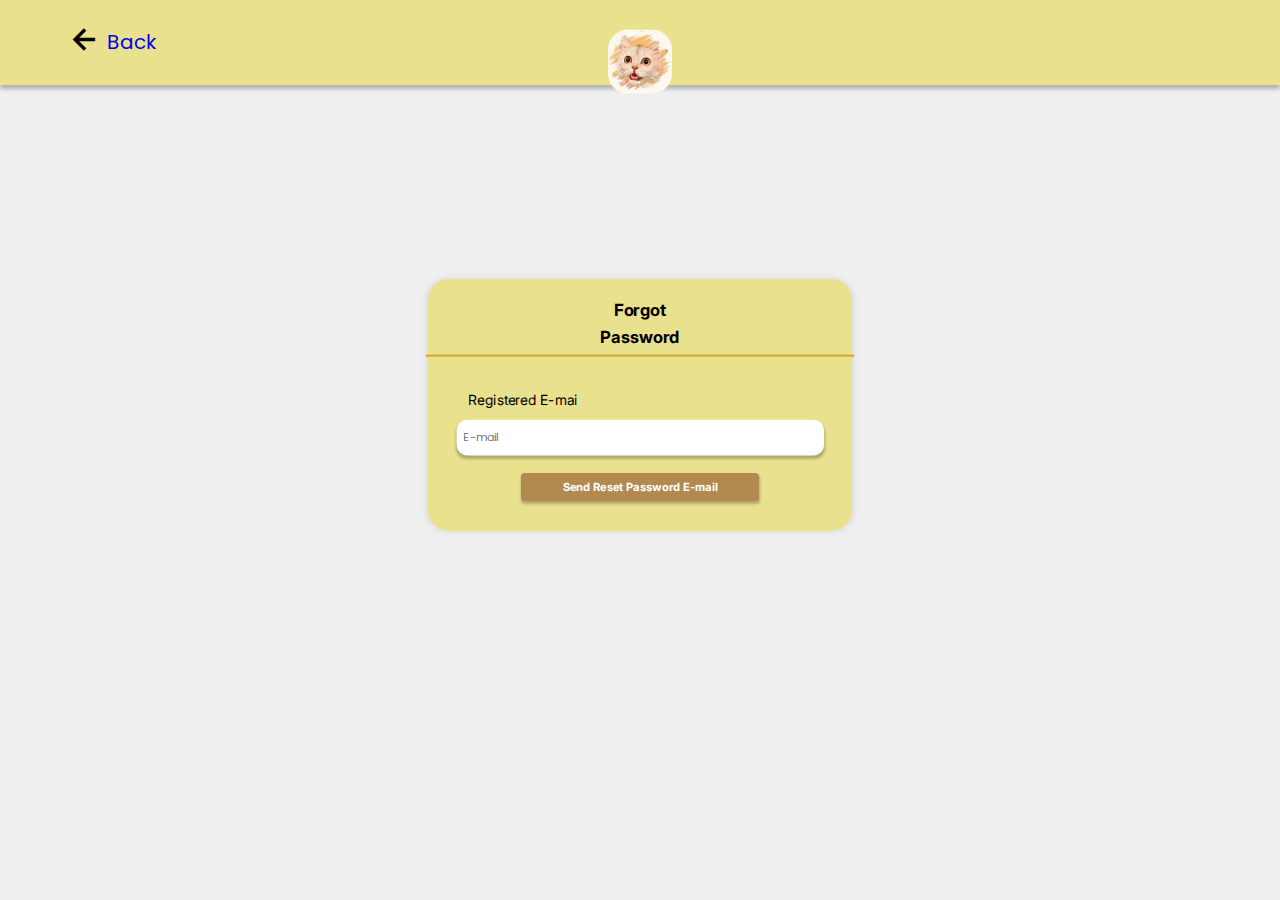
<file: forgot.html>
<!DOCTYPE html>
<html lang="en">
<head>
    <meta charset="UTF-8">
    <meta name="viewport" content="width=device-width, initial-scale=1.0">
    <title>TinPaw forgot password</title>
    <link rel="stylesheet" href="asset/css/forgot.css">
    <!-- font inter-->
    <link rel="preconnect" href="https://fonts.googleapis.com">
    <link rel="preconnect" href="https://fonts.gstatic.com" crossorigin>
    <link href="https://fonts.googleapis.com/css2?family=Inter:wght@100..900&display=swap" rel="stylesheet">
    <link rel="stylesheet" href="https://fonts.googleapis.com/css2?family=Fira+Code:wght@400;700&display=swap">
    <!-- icon -->
    <link href='https://unpkg.com/boxicons@2.0.7/css/boxicons.min.css' rel='stylesheet'>
    <link rel="stylesheet" href="https://cdnjs.cloudflare.com/ajax/libs/animate.css/4.1.1/animate.min.css">

</head>
<body>
    <nav>
        <a href="login.html"><i class='bx bx-left-arrow-alt'  style='font-size: 40px; margin-top: 20px; margin-left: 65px; color: black;'></i></a>
        <p><a href="login.html">Back</a></p>
    </nav>
    <div class="logo-cat">
    <img src="asset/img/logo.png" alt="logo">
    </div>
    <div class="container">
        <h2>Forgot</h2>
        <h2>Password</h2>
        <hr>
        <div class="login-box">
            <p>Registered E-mai</p>
            <div class="input-field">
                <input type="text" placeholder="E-mail">
            </div>
            <div class="btn-field">
                <a href="login.html"><button class="login-btn" type="submit">Send Reset Password E-mail</button></a>
            </div>
        </div>
    </div>
    
</body>
</html>
</file>
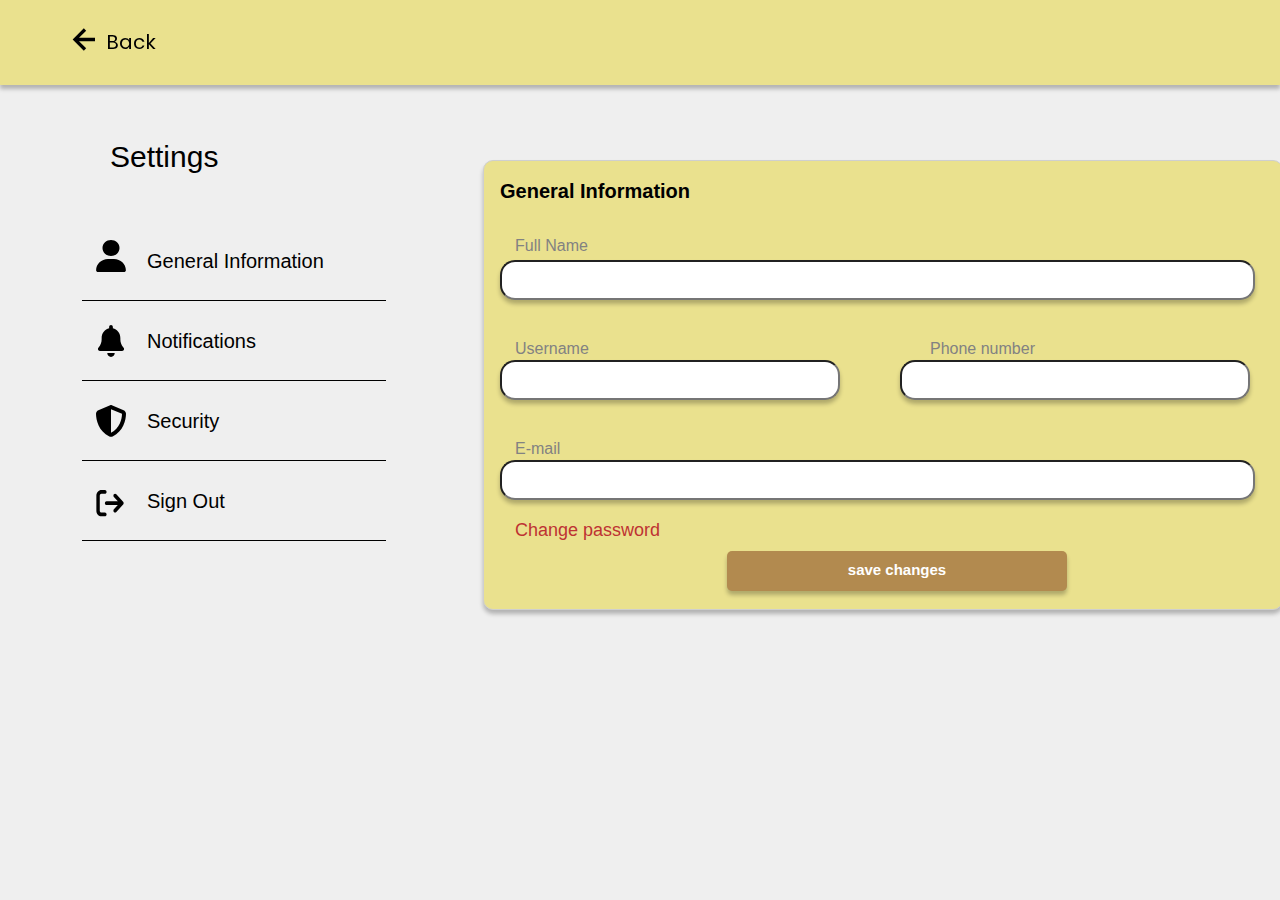
<file: general.html>
<!DOCTYPE html>
<html lang="en">
<head>
    <meta charset="UTF-8">
    <meta name="viewport" content="width=device-width, initial-scale=1.0">
    <title>TinPaw Settings</title>
    <link rel="stylesheet" href="asset/css/general.css">
    <!-- font inter-->
    <link rel="preconnect" href="https://fonts.googleapis.com">
    <link rel="preconnect" href="https://fonts.gstatic.com" crossorigin>
    <link href="https://fonts.googleapis.com/css2?family=Inter:wght@100..900&display=swap" rel="stylesheet">
    <link rel="stylesheet" href="https://fonts.googleapis.com/css2?family=Fira+Code:wght@400;700&display=swap">
    <!-- icon -->
    <link href='https://unpkg.com/boxicons@2.0.7/css/boxicons.min.css' rel='stylesheet'>
    <link rel="stylesheet" href="https://cdnjs.cloudflare.com/ajax/libs/animate.css/4.1.1/animate.min.css">

</head>
<body>
    <nav>
        <a href="index.html"><i class='bx bx-left-arrow-alt'  style='font-size: 40px; margin-top: 20px; margin-left: 65px; color: black;'></i></a>
        <p><a href="index.html">Back</a></p>
</nav>

<div class="setting">
  <div class="settings2">Settings</div>
  <div class="line-2"></div>
  
<div class="draf"><a href="general.html">
  <div class="general-information">General Information</div>
  <div class="line-3"></div>
  <svg
class="user-solid-1-1"
width="40"
height="43"
viewBox="0 0 40 43"
fill="none"
xmlns="http://www.w3.org/2000/svg"
>
<g clip-path="url(#clip0_250_177)">
  <path
    d="M20 21.5C23.031 21.5 25.9379 20.3674 28.0812 18.3514C30.2245 16.3354 31.4286 13.6011 31.4286 10.75C31.4286 7.89892 30.2245 5.16462 28.0812 3.1486C25.9379 1.13259 23.031 0 20 0C16.969 0 14.0621 1.13259 11.9188 3.1486C9.77551 5.16462 8.57143 7.89892 8.57143 10.75C8.57143 13.6011 9.77551 16.3354 11.9188 18.3514C14.0621 20.3674 16.969 21.5 20 21.5ZM15.9196 25.5312C7.125 25.5312 0 32.2332 0 40.5057C0 41.883 1.1875 43 2.65179 43H37.3482C38.8125 43 40 41.883 40 40.5057C40 32.2332 32.875 25.5312 24.0804 25.5312H15.9196Z"
    fill="black"
  />
</g>
<defs>
  <clipPath id="clip0_250_177">
    <rect width="40" height="43" fill="white" />
  </clipPath>
</defs>
  </svg>
</a>
</div>
<div class="draf2"><a href="notifications.html">
  <div class="notifications">Notifications</div>]
  <div class="line-4"></div>
  <svg
class="bell-solid-1"
width="36"
height="44"
viewBox="0 0 36 44"
fill="none"
xmlns="http://www.w3.org/2000/svg"
>
<g clip-path="url(#clip0_250_179)">
  <path
    d="M18.0004 0C16.5781 0 15.429 1.22891 15.429 2.75V4.4C9.56291 5.67188 5.14327 11.2234 5.14327 17.875V19.4906C5.14327 23.5297 3.75309 27.4312 1.24595 30.4562L0.651308 31.1695C-0.0236922 31.9773 -0.184407 33.1375 0.225415 34.1258C0.635236 35.1141 1.55934 35.75 2.57184 35.75H33.429C34.4415 35.75 35.3576 35.1141 35.7754 34.1258C36.1933 33.1375 36.0245 31.9773 35.3495 31.1695L34.7549 30.4562C32.2477 27.4312 30.8576 23.5383 30.8576 19.4906V17.875C30.8576 11.2234 26.4379 5.67188 20.5718 4.4V2.75C20.5718 1.22891 19.4227 0 18.0004 0ZM21.6406 42.393C22.6049 41.3617 23.1433 39.9609 23.1433 38.5H18.0004H12.8576C12.8576 39.9609 13.3959 41.3617 14.3602 42.393C15.3245 43.4242 16.6343 44 18.0004 44C19.3665 44 20.6763 43.4242 21.6406 42.393Z"
    fill="black"
  />
</g>
<defs>
  <clipPath id="clip0_250_179">
    <rect width="36" height="44" fill="white" />
  </clipPath>
</defs>
  </svg>
</a>
</div>
<div class="draf3"><a href="security.html">
  <div class="security">Security</div>
  <div class="line-5"></div>
  <svg
class="shield-halved-solid-1"
width="45"
height="45"
viewBox="0 0 45 45"
fill="none"
xmlns="http://www.w3.org/2000/svg"
>
<path
  d="M22.5 0C22.9043 0 23.3086 0.0878906 23.6778 0.254883L40.2276 7.27734C42.1612 8.09473 43.6026 10.002 43.5938 12.3047C43.5498 21.0234 39.9639 36.9756 24.8204 44.2266C23.3526 44.9297 21.6475 44.9297 20.1797 44.2266C5.03617 36.9756 1.45024 21.0234 1.40629 12.3047C1.3975 10.002 2.83891 8.09473 4.7725 7.27734L21.3311 0.254883C21.6914 0.0878906 22.0957 0 22.5 0ZM22.5 5.87109V39.0938C34.6289 33.2227 37.8897 20.2236 37.9688 12.4277L22.5 5.87109Z"
  fill="black"
/>
</svg>
</a>
</div>
<div class="draf4"><a href="sign-out.html">
<div class="sign-out">Sign Out</div>
<svg
class="arrow-right-from-bracket-solid-1"
width="40"
height="44"
viewBox="0 0 40 44"
fill="none"
xmlns="http://www.w3.org/2000/svg"
>
<path
  d="M39.2656 24.1922C40.2422 23.118 40.2422 21.3734 39.2656 20.2992L29.2656 9.29922C28.2891 8.225 26.7031 8.225 25.7266 9.29922C24.75 10.3734 24.75 12.118 25.7266 13.1922L31.4609 19.5H15C13.6172 19.5 12.5 20.7289 12.5 22.25C12.5 23.7711 13.6172 25 15 25H31.4609L25.7266 31.3078C24.75 32.382 24.75 34.1266 25.7266 35.2008C26.7031 36.275 28.2891 36.275 29.2656 35.2008L39.2656 24.2008V24.1922ZM12.5 8.5C13.8828 8.5 15 7.27109 15 5.75C15 4.22891 13.8828 3 12.5 3H7.5C3.35938 3 0 6.69531 0 11.25V33.25C0 37.8047 3.35938 41.5 7.5 41.5H12.5C13.8828 41.5 15 40.2711 15 38.75C15 37.2289 13.8828 36 12.5 36H7.5C6.11719 36 5 34.7711 5 33.25V11.25C5 9.72891 6.11719 8.5 7.5 8.5H12.5Z"
  fill="black"
/>
</svg>
</div>
</a>
</div>

<!-- form -->
<div class="form"></div>
<div class="general">General Information</div>
<div class="full-name">Full Name</div>
<input class="full-name3" type="text" ></input>

<div class="username">Username</div>
<input class="username-input"></input>
<div class="phone-number">Phone number</div>
<input class="phone-input"></input>

<div class="email">E-mail</div>
<input class="input-email" type="text"></input>

<div class="change-password">Change password</div>
<a href="#"><div class="button">save changes</div></a>





    
</body>
</html>
</file>
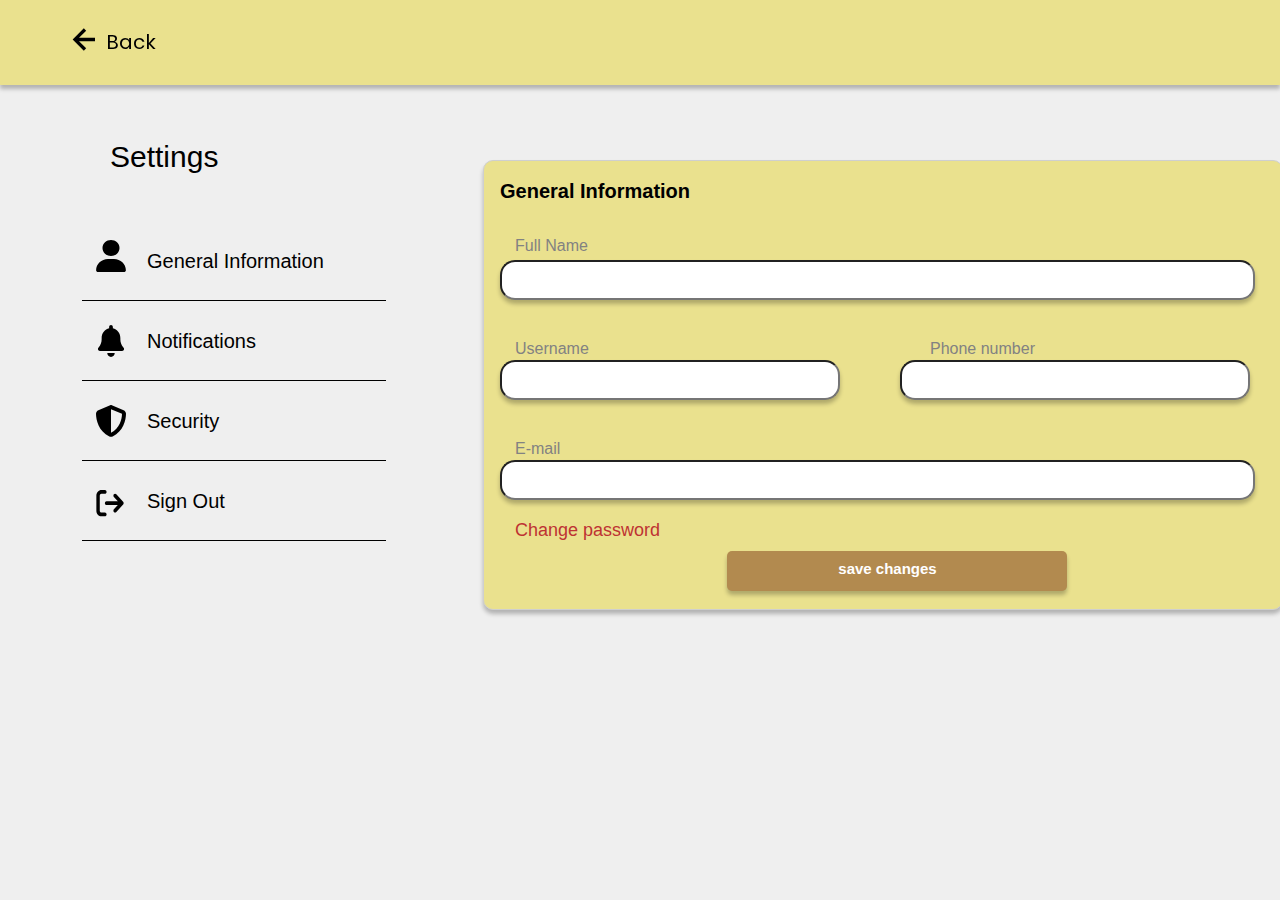
<file: GI.html>
<!DOCTYPE html>
<html lang="en">
<head>
    <meta charset="UTF-8">
    <meta name="viewport" content="width=device-width, initial-scale=1.0">
    <title>TinPaw Settings</title>
    <link rel="stylesheet" href="asset/css/GI.css">
    <!-- font inter-->
    <link rel="preconnect" href="https://fonts.googleapis.com">
    <link rel="preconnect" href="https://fonts.gstatic.com" crossorigin>
    <link href="https://fonts.googleapis.com/css2?family=Inter:wght@100..900&display=swap" rel="stylesheet">
    <link rel="stylesheet" href="https://fonts.googleapis.com/css2?family=Fira+Code:wght@400;700&display=swap">
    <!-- icon -->
    <link href='https://unpkg.com/boxicons@2.0.7/css/boxicons.min.css' rel='stylesheet'>
    <link rel="stylesheet" href="https://cdnjs.cloudflare.com/ajax/libs/animate.css/4.1.1/animate.min.css">

</head>
<body>
    <nav>
        <a href="index.html"><i class='bx bx-left-arrow-alt'  style='font-size: 40px; margin-top: 20px; margin-left: 65px; color: black;'></i></a>
        <p><a href="index.html">Back</a></p>
</nav>
<div class="settings2">Settings</div>
<div class="line-2"></div>
<div class="general-information">General Information</div>
<div class="line-3"></div>
<div class="notifications">Notifications</div>]
<div class="line-4"></div>
<div class="security">Security</div>
<div class="line-5"></div>
<div class="sign-out">Sign Out</div>

<svg
class="user-solid-1-1"
width="40"
height="43"
viewBox="0 0 40 43"
fill="none"
xmlns="http://www.w3.org/2000/svg"
>
<g clip-path="url(#clip0_250_177)">
  <path
    d="M20 21.5C23.031 21.5 25.9379 20.3674 28.0812 18.3514C30.2245 16.3354 31.4286 13.6011 31.4286 10.75C31.4286 7.89892 30.2245 5.16462 28.0812 3.1486C25.9379 1.13259 23.031 0 20 0C16.969 0 14.0621 1.13259 11.9188 3.1486C9.77551 5.16462 8.57143 7.89892 8.57143 10.75C8.57143 13.6011 9.77551 16.3354 11.9188 18.3514C14.0621 20.3674 16.969 21.5 20 21.5ZM15.9196 25.5312C7.125 25.5312 0 32.2332 0 40.5057C0 41.883 1.1875 43 2.65179 43H37.3482C38.8125 43 40 41.883 40 40.5057C40 32.2332 32.875 25.5312 24.0804 25.5312H15.9196Z"
    fill="black"
  />
</g>
<defs>
  <clipPath id="clip0_250_177">
    <rect width="40" height="43" fill="white" />
  </clipPath>
</defs>
</svg>
<svg
class="bell-solid-1"
width="36"
height="44"
viewBox="0 0 36 44"
fill="none"
xmlns="http://www.w3.org/2000/svg"
>
<g clip-path="url(#clip0_250_179)">
  <path
    d="M18.0004 0C16.5781 0 15.429 1.22891 15.429 2.75V4.4C9.56291 5.67188 5.14327 11.2234 5.14327 17.875V19.4906C5.14327 23.5297 3.75309 27.4312 1.24595 30.4562L0.651308 31.1695C-0.0236922 31.9773 -0.184407 33.1375 0.225415 34.1258C0.635236 35.1141 1.55934 35.75 2.57184 35.75H33.429C34.4415 35.75 35.3576 35.1141 35.7754 34.1258C36.1933 33.1375 36.0245 31.9773 35.3495 31.1695L34.7549 30.4562C32.2477 27.4312 30.8576 23.5383 30.8576 19.4906V17.875C30.8576 11.2234 26.4379 5.67188 20.5718 4.4V2.75C20.5718 1.22891 19.4227 0 18.0004 0ZM21.6406 42.393C22.6049 41.3617 23.1433 39.9609 23.1433 38.5H18.0004H12.8576C12.8576 39.9609 13.3959 41.3617 14.3602 42.393C15.3245 43.4242 16.6343 44 18.0004 44C19.3665 44 20.6763 43.4242 21.6406 42.393Z"
    fill="black"
  />
</g>
<defs>
  <clipPath id="clip0_250_179">
    <rect width="36" height="44" fill="white" />
  </clipPath>
</defs>
</svg>
<svg
class="arrow-right-from-bracket-solid-1"
width="40"
height="44"
viewBox="0 0 40 44"
fill="none"
xmlns="http://www.w3.org/2000/svg"
>
<path
  d="M39.2656 24.1922C40.2422 23.118 40.2422 21.3734 39.2656 20.2992L29.2656 9.29922C28.2891 8.225 26.7031 8.225 25.7266 9.29922C24.75 10.3734 24.75 12.118 25.7266 13.1922L31.4609 19.5H15C13.6172 19.5 12.5 20.7289 12.5 22.25C12.5 23.7711 13.6172 25 15 25H31.4609L25.7266 31.3078C24.75 32.382 24.75 34.1266 25.7266 35.2008C26.7031 36.275 28.2891 36.275 29.2656 35.2008L39.2656 24.2008V24.1922ZM12.5 8.5C13.8828 8.5 15 7.27109 15 5.75C15 4.22891 13.8828 3 12.5 3H7.5C3.35938 3 0 6.69531 0 11.25V33.25C0 37.8047 3.35938 41.5 7.5 41.5H12.5C13.8828 41.5 15 40.2711 15 38.75C15 37.2289 13.8828 36 12.5 36H7.5C6.11719 36 5 34.7711 5 33.25V11.25C5 9.72891 6.11719 8.5 7.5 8.5H12.5Z"
  fill="black"
/>
</svg>

<svg
class="shield-halved-solid-1"
width="45"
height="45"
viewBox="0 0 45 45"
fill="none"
xmlns="http://www.w3.org/2000/svg"
>
<path
  d="M22.5 0C22.9043 0 23.3086 0.0878906 23.6778 0.254883L40.2276 7.27734C42.1612 8.09473 43.6026 10.002 43.5938 12.3047C43.5498 21.0234 39.9639 36.9756 24.8204 44.2266C23.3526 44.9297 21.6475 44.9297 20.1797 44.2266C5.03617 36.9756 1.45024 21.0234 1.40629 12.3047C1.3975 10.002 2.83891 8.09473 4.7725 7.27734L21.3311 0.254883C21.6914 0.0878906 22.0957 0 22.5 0ZM22.5 5.87109V39.0938C34.6289 33.2227 37.8897 20.2236 37.9688 12.4277L22.5 5.87109Z"
  fill="black"
/>
</svg>

<!-- form -->
<div class="form"></div>
<div class="general">General Information</div>
<div class="full-name">Full Name</div>
<input class="full-name3" type="text" ></input>

<div class="username">Username</div>
<input class="username-input"></input>
<div class="phone-number">Phone number</div>
<input class="phone-input"></input>

<div class="email">E-mail</div>
<input class="input-email" type="text"></input>

<div class="change-password">Change password</div>
<a href="#"><div class="button"></div></a>
<div class="save-changes">save changes</div>




    
</body>
</html>
</file>
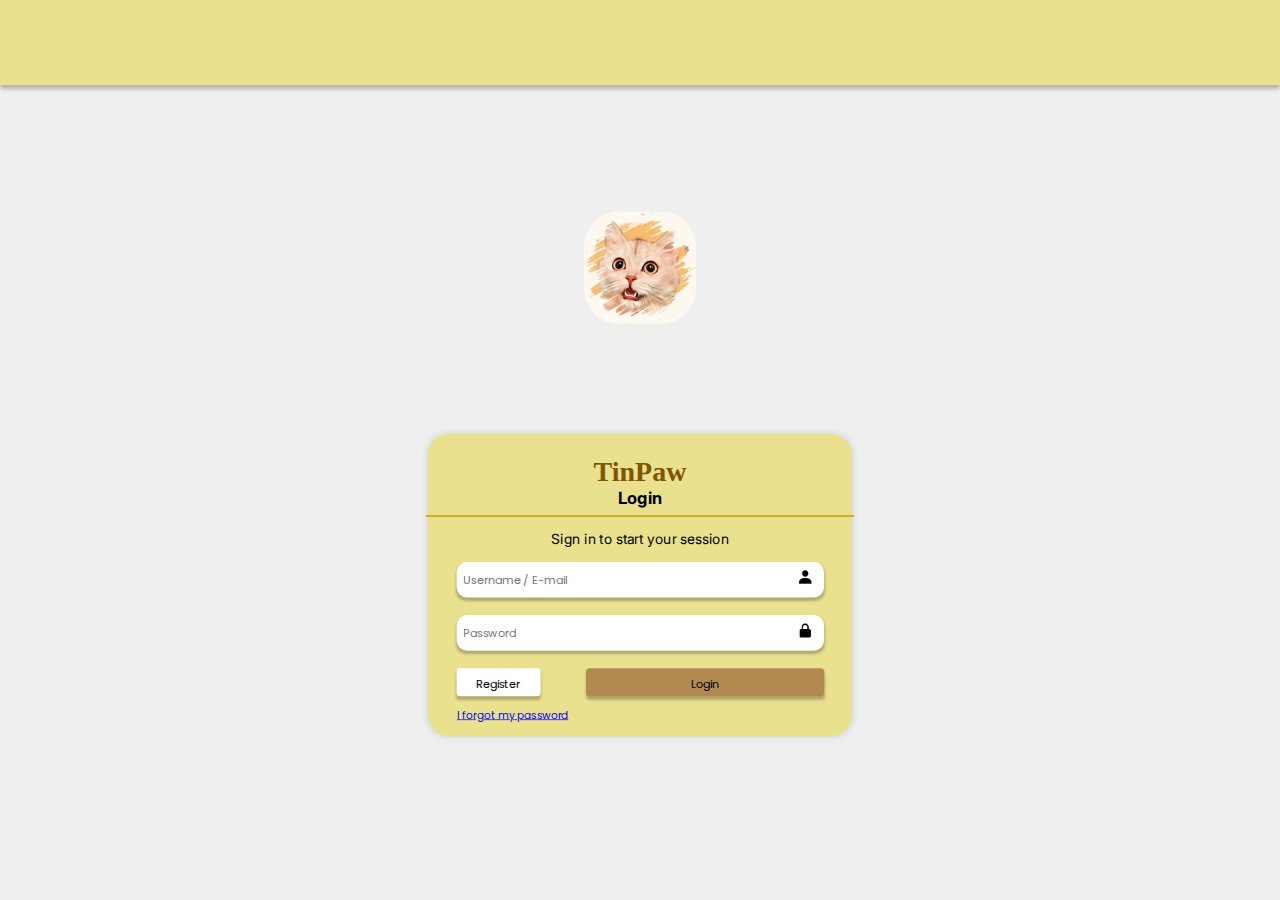
<file: login.html>
<!DOCTYPE html>
<html lang="en">
<head>
    <meta charset="UTF-8">
    <meta name="viewport" content="width=device-width, initial-scale=1.0">
    <title>TinPaw Login</title>
    <link rel="stylesheet" href="asset/css/style.css">
    <!-- font inter-->
    <link rel="preconnect" href="https://fonts.googleapis.com">
    <link rel="preconnect" href="https://fonts.gstatic.com" crossorigin>
    <link href="https://fonts.googleapis.com/css2?family=Inter:wght@100..900&display=swap" rel="stylesheet">
    <link rel="stylesheet" href="https://fonts.googleapis.com/css2?family=Fira+Code:wght@400;700&display=swap">
    <!-- icon -->
    <link href='https://unpkg.com/boxicons@2.0.7/css/boxicons.min.css' rel='stylesheet'>
    <link rel="stylesheet" href="https://cdnjs.cloudflare.com/ajax/libs/animate.css/4.1.1/animate.min.css">

</head>
<body>
    <nav></nav>
    <div class="logo-cat">
    <img src="asset/img/logo.png" alt="logo">
    </div>
    <div class="container">
        <div class="header">
            <h1>TinPaw</h1>
        </div>
        <h2>Login</h2>
        <hr>
        <div class="login-box">
            <p>Sign in to start your session</p>
            <div class="input-field">
                <input type="text" placeholder="Username / E-mail">
                <img src="[data-uri]"/>
            </div>
            <div class="input-field">
                <input type="password" placeholder="Password">
                <img src="[data-uri]"/>
            </div>
            <div class="btn-field">
                <a href="register.html"><button class="register-btn">Register</button></a>
                <a href="index.html"><button class="login-btn" type="submit">Login</button></a>
            </div>
            <div class="forgot-pass"><a href="forgot.html">I forgot my password</a></div>
        </div>
    </div>
    
</body>
</html>
</file>
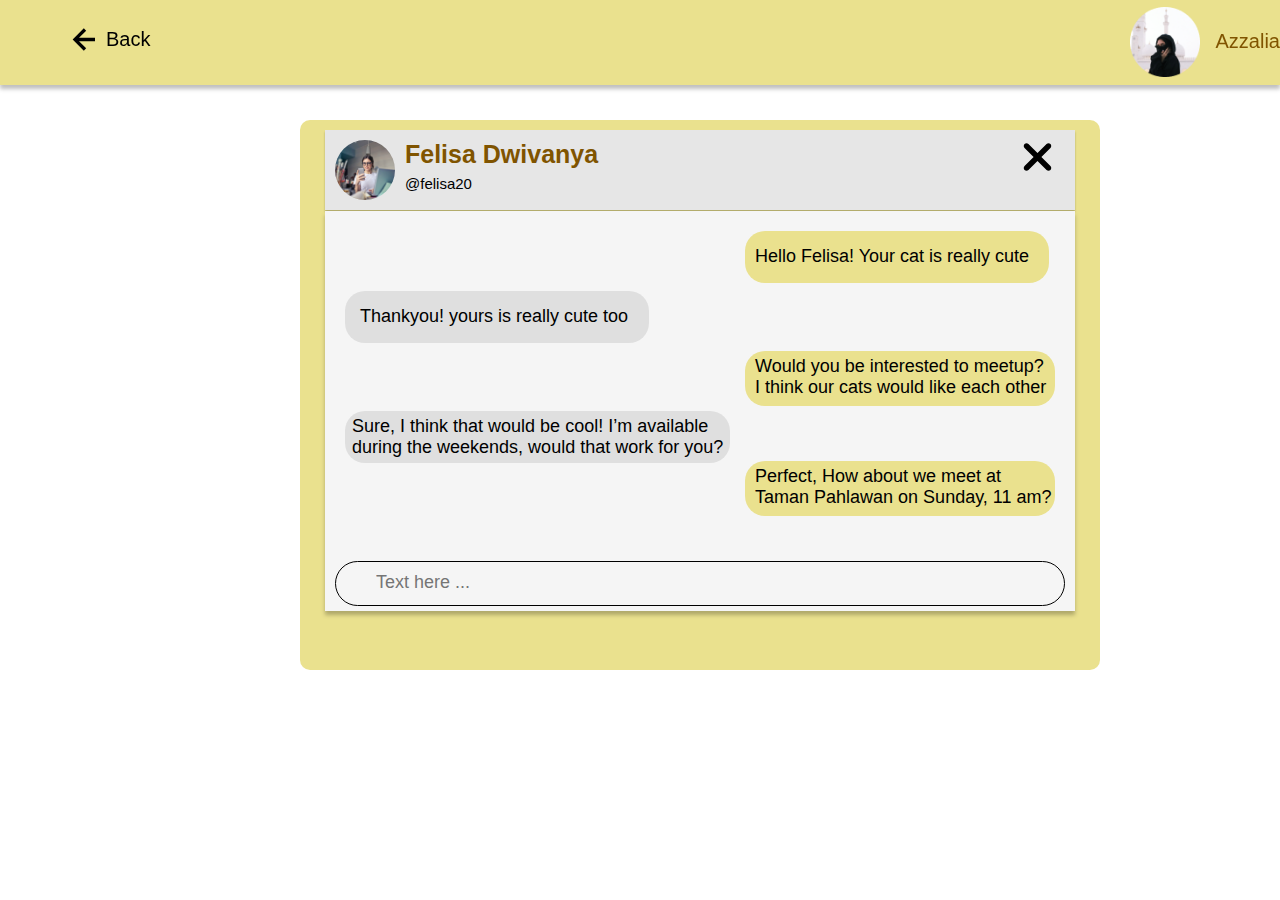
<file: messages.html>
<!DOCTYPE html>
<html lang="en">
<head>
    <meta charset="UTF-8">
    <meta name="viewport" content="width=device-width, initial-scale=1.0">
    <title>TinPaw Messages</title>
    <link rel="stylesheet" href="asset/css/messages.css">
    <!-- font inter-->
    <link rel="preconnect" href="https://fonts.googleapis.com">
    <link rel="preconnect" href="https://fonts.gstatic.com" crossorigin>
    <link href="https://fonts.googleapis.com/css2?family=Inter:wght@100..900&display=swap" rel="stylesheet">
    <link rel="stylesheet" href="https://fonts.googleapis.com/css2?family=Fira+Code:wght@400;700&display=swap">
    <!-- icon -->
    <link href='https://unpkg.com/boxicons@2.0.7/css/boxicons.min.css' rel='stylesheet'>
    <link rel="stylesheet" href="https://cdnjs.cloudflare.com/ajax/libs/animate.css/4.1.1/animate.min.css">

</head>

<body>

    <nav>
        <a href="index.html">
            <i class='bx bx-left-arrow-alt' style='font-size: 40px; margin-top: 20px; margin-left: 65px; color: black;'>
            </i>
        </a>
        <p>
            <a href="index.html">Back</a>
        </p>

        <div class="box">
            <a href="profil.html">
                <img class="profil-foto" src="asset/img/profil/foto.png" />
                <div class="label"><div class="text-wrapper">Azzalia zahra</div>
            </a>
        </div>
        </nav>

        <!--chat box-->
        <div class="box">
            <div class="match">
                <div class="box"><div class="message-box-grey">
                    <div class="box2"><img class="foto" src="asset/img/profil/felisa.jpg" />
                        <div class="label2"><div class="text-wrapper">Felisa Dwivanya</div>
                            <div class="label3"><div class="text-wrapper">@felisa20</div>

                                <a href ="index.html">
                                <div class="xmark-solid"><img class="vector" src="asset/icon/xmark-solid.svg" />
                                </a>
                                        <div class="box1"><div class="chat-box">

                                        <div class="box2"><div class="chat"></div></div>
                                        <div class="label4"><div class="text-wrapper">Hello  Felisa! Your cat is really cute</div></div>

                                        <div class="box3"><div class="chat"></div></div>
                                        <div class="label5"><div class="text-wrapper">Thankyou! yours is really cute too</div></div>

                                        <div class="box4"><div class="chat"></div></div>
                                        <div class="label6"><div class="text-wrapper">Would you be interested to meetup?<br>
                                            I think our cats would like each other</div></div>
                                        
                                        <div class="box5"><div class="chat"></div></div>
                                        <div class="label7"><div class="text-wrapper">Sure, I think that would be cool! I’m available<br>
                                            during the weekends, would that work for you?</div></div>
                                        
                                        <div class="box6"><div class="chat"></div></div>
                                        <div class="label8"><div class="text-wrapper">Perfect, How about we meet at<br>Taman 
                                            Pahlawan on Sunday, 11 am? </div></div>

                                        <div class="box7"><input class="chat" type="text" placeholder="Text here ..."></input></div>
                                        

                                        </div>
                                        </div>
                                    </div>
                                </div>
                            </div>
                        </div>
                    </div>
                </div>
            </div>
        </div>
</body>
</html>
</file>
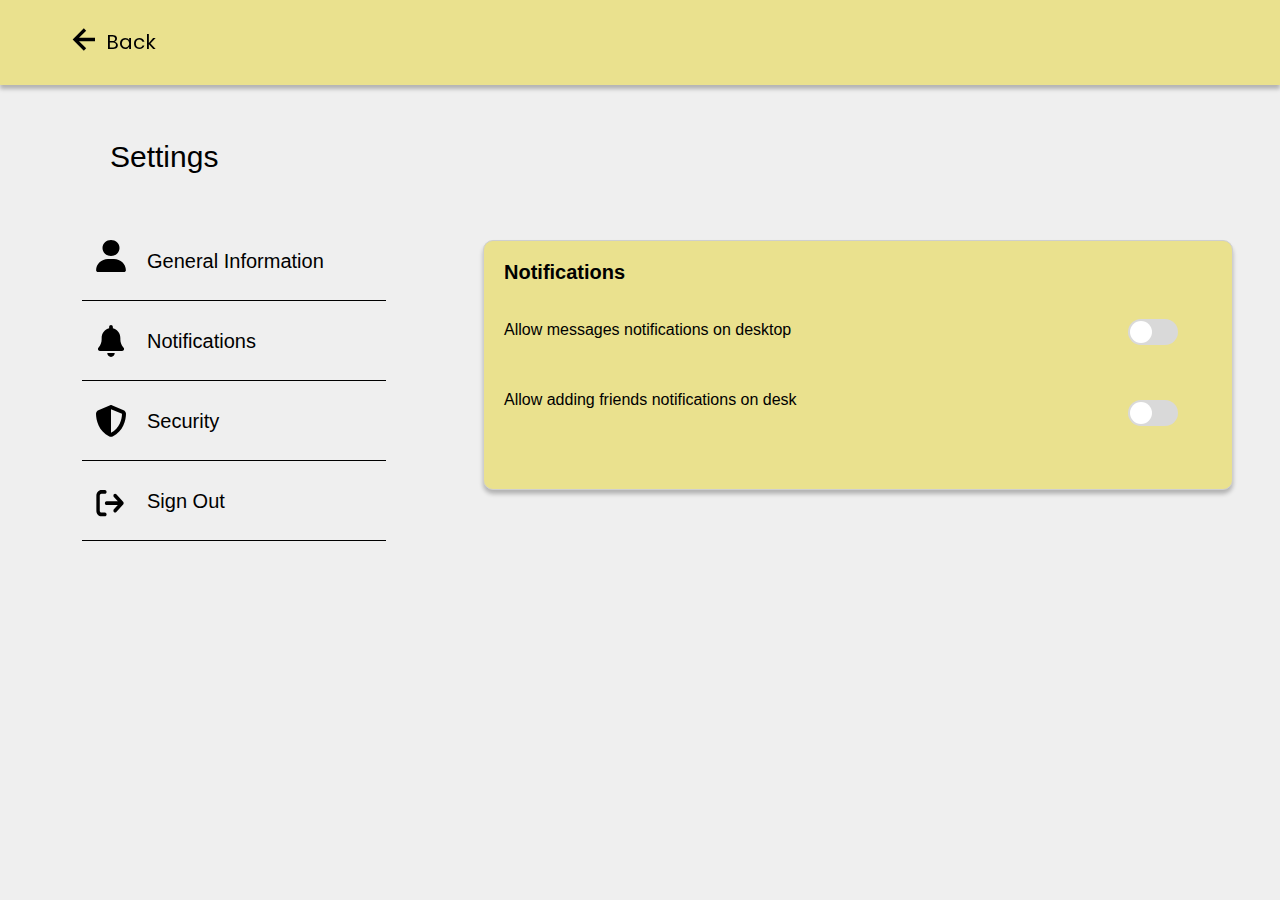
<file: notifications.html>
<!DOCTYPE html>
<html lang="en">
<head>
    <meta charset="UTF-8">
    <meta name="viewport" content="width=device-width, initial-scale=1.0">
    <title>TinPaw Register</title>
    <link rel="stylesheet" href="asset/css/notification.css">
    <!-- font inter-->
    <link rel="preconnect" href="https://fonts.googleapis.com">
    <link rel="preconnect" href="https://fonts.gstatic.com" crossorigin>
    <link href="https://fonts.googleapis.com/css2?family=Inter:wght@100..900&display=swap" rel="stylesheet">
    <link rel="stylesheet" href="https://fonts.googleapis.com/css2?family=Fira+Code:wght@400;700&display=swap">
    <!-- icon -->
    <link href='https://unpkg.com/boxicons@2.0.7/css/boxicons.min.css' rel='stylesheet'>
    <link rel="stylesheet" href="https://cdnjs.cloudflare.com/ajax/libs/animate.css/4.1.1/animate.min.css">
    

</head>
<body>
    <nav>
        <a href="index.html"><i class='bx bx-left-arrow-alt'  style='font-size: 40px; margin-top: 20px; margin-left: 65px; color: black;'></i></a>
        <p><a href="index.html">Back</a></p>
</nav>
<div class="setting">
    <div class="settings2">Settings</div>
    <div class="line-2"></div>
    
  <div class="draf"><a href="general.html">
    <div class="general-information">General Information</div>
    <div class="line-3"></div>
    <svg
  class="user-solid-1-1"
  width="40"
  height="43"
  viewBox="0 0 40 43"
  fill="none"
  xmlns="http://www.w3.org/2000/svg"
  >
<g clip-path="url(#clip0_250_177)">
    <path
      d="M20 21.5C23.031 21.5 25.9379 20.3674 28.0812 18.3514C30.2245 16.3354 31.4286 13.6011 31.4286 10.75C31.4286 7.89892 30.2245 5.16462 28.0812 3.1486C25.9379 1.13259 23.031 0 20 0C16.969 0 14.0621 1.13259 11.9188 3.1486C9.77551 5.16462 8.57143 7.89892 8.57143 10.75C8.57143 13.6011 9.77551 16.3354 11.9188 18.3514C14.0621 20.3674 16.969 21.5 20 21.5ZM15.9196 25.5312C7.125 25.5312 0 32.2332 0 40.5057C0 41.883 1.1875 43 2.65179 43H37.3482C38.8125 43 40 41.883 40 40.5057C40 32.2332 32.875 25.5312 24.0804 25.5312H15.9196Z"
      fill="black"
    />
  </g>
  <defs>
    <clipPath id="clip0_250_177">
      <rect width="40" height="43" fill="white" />
    </clipPath>
  </defs>
    </svg>
  </a>
  </div>
  <div class="draf2"><a href="notifications.html">
    <div class="notifications">Notifications</div>]
    <div class="line-4"></div>
    <svg
  class="bell-solid-1"
  width="36"
  height="44"
  viewBox="0 0 36 44"
  fill="none"
  xmlns="http://www.w3.org/2000/svg"
  >
  <g clip-path="url(#clip0_250_179)">
    <path
      d="M18.0004 0C16.5781 0 15.429 1.22891 15.429 2.75V4.4C9.56291 5.67188 5.14327 11.2234 5.14327 17.875V19.4906C5.14327 23.5297 3.75309 27.4312 1.24595 30.4562L0.651308 31.1695C-0.0236922 31.9773 -0.184407 33.1375 0.225415 34.1258C0.635236 35.1141 1.55934 35.75 2.57184 35.75H33.429C34.4415 35.75 35.3576 35.1141 35.7754 34.1258C36.1933 33.1375 36.0245 31.9773 35.3495 31.1695L34.7549 30.4562C32.2477 27.4312 30.8576 23.5383 30.8576 19.4906V17.875C30.8576 11.2234 26.4379 5.67188 20.5718 4.4V2.75C20.5718 1.22891 19.4227 0 18.0004 0ZM21.6406 42.393C22.6049 41.3617 23.1433 39.9609 23.1433 38.5H18.0004H12.8576C12.8576 39.9609 13.3959 41.3617 14.3602 42.393C15.3245 43.4242 16.6343 44 18.0004 44C19.3665 44 20.6763 43.4242 21.6406 42.393Z"
      fill="black"
    />
  </g>
  <defs>
    <clipPath id="clip0_250_179">
      <rect width="36" height="44" fill="white" />
    </clipPath>
  </defs>
    </svg>
  </a>
  </div>
  <div class="draf3"><a href="security.html">
    <div class="security">Security</div>
    <div class="line-5"></div>
    <svg
  class="shield-halved-solid-1"
  width="45"
  height="45"
  viewBox="0 0 45 45"
  fill="none"
  xmlns="http://www.w3.org/2000/svg"
  >
  <path
    d="M22.5 0C22.9043 0 23.3086 0.0878906 23.6778 0.254883L40.2276 7.27734C42.1612 8.09473 43.6026 10.002 43.5938 12.3047C43.5498 21.0234 39.9639 36.9756 24.8204 44.2266C23.3526 44.9297 21.6475 44.9297 20.1797 44.2266C5.03617 36.9756 1.45024 21.0234 1.40629 12.3047C1.3975 10.002 2.83891 8.09473 4.7725 7.27734L21.3311 0.254883C21.6914 0.0878906 22.0957 0 22.5 0ZM22.5 5.87109V39.0938C34.6289 33.2227 37.8897 20.2236 37.9688 12.4277L22.5 5.87109Z"
    fill="black"
  />
  </svg>
  </a>
  </div>
  <div class="draf4"><a href="sign-out.html">
  <div class="sign-out">Sign Out</div>
  <svg
  class="arrow-right-from-bracket-solid-1"
  width="40"
  height="44"
  viewBox="0 0 40 44"
  fill="none"
  xmlns="http://www.w3.org/2000/svg"
  >
  <path
    d="M39.2656 24.1922C40.2422 23.118 40.2422 21.3734 39.2656 20.2992L29.2656 9.29922C28.2891 8.225 26.7031 8.225 25.7266 9.29922C24.75 10.3734 24.75 12.118 25.7266 13.1922L31.4609 19.5H15C13.6172 19.5 12.5 20.7289 12.5 22.25C12.5 23.7711 13.6172 25 15 25H31.4609L25.7266 31.3078C24.75 32.382 24.75 34.1266 25.7266 35.2008C26.7031 36.275 28.2891 36.275 29.2656 35.2008L39.2656 24.2008V24.1922ZM12.5 8.5C13.8828 8.5 15 7.27109 15 5.75C15 4.22891 13.8828 3 12.5 3H7.5C3.35938 3 0 6.69531 0 11.25V33.25C0 37.8047 3.35938 41.5 7.5 41.5H12.5C13.8828 41.5 15 40.2711 15 38.75C15 37.2289 13.8828 36 12.5 36H7.5C6.11719 36 5 34.7711 5 33.25V11.25C5 9.72891 6.11719 8.5 7.5 8.5H12.5Z"
    fill="black"
  />
  </svg>
  </div>
</a>
</div>




<!-- form -->
<div class="form">
<div class="general">Notifications</div>
<div class="full-name">Allow messages notifications on desktop</div>

<div class="username"> Allow adding friends notifications on desk</div>
<div class="btn1">
  <input id="cb-toggle1" type="checkbox" class="hide-me" aria-labelledby="cb-label1">
  <label for="cb-toggle1" class="toggle"></label>
</div>
<div class="btn2">
  <input id="cb-toggle2" type="checkbox" class="hide-me" aria-labelledby="cb-label2">
  <label for="cb-toggle2" class="toggle"></label>
</div>


    
</body>
</html>
</file>
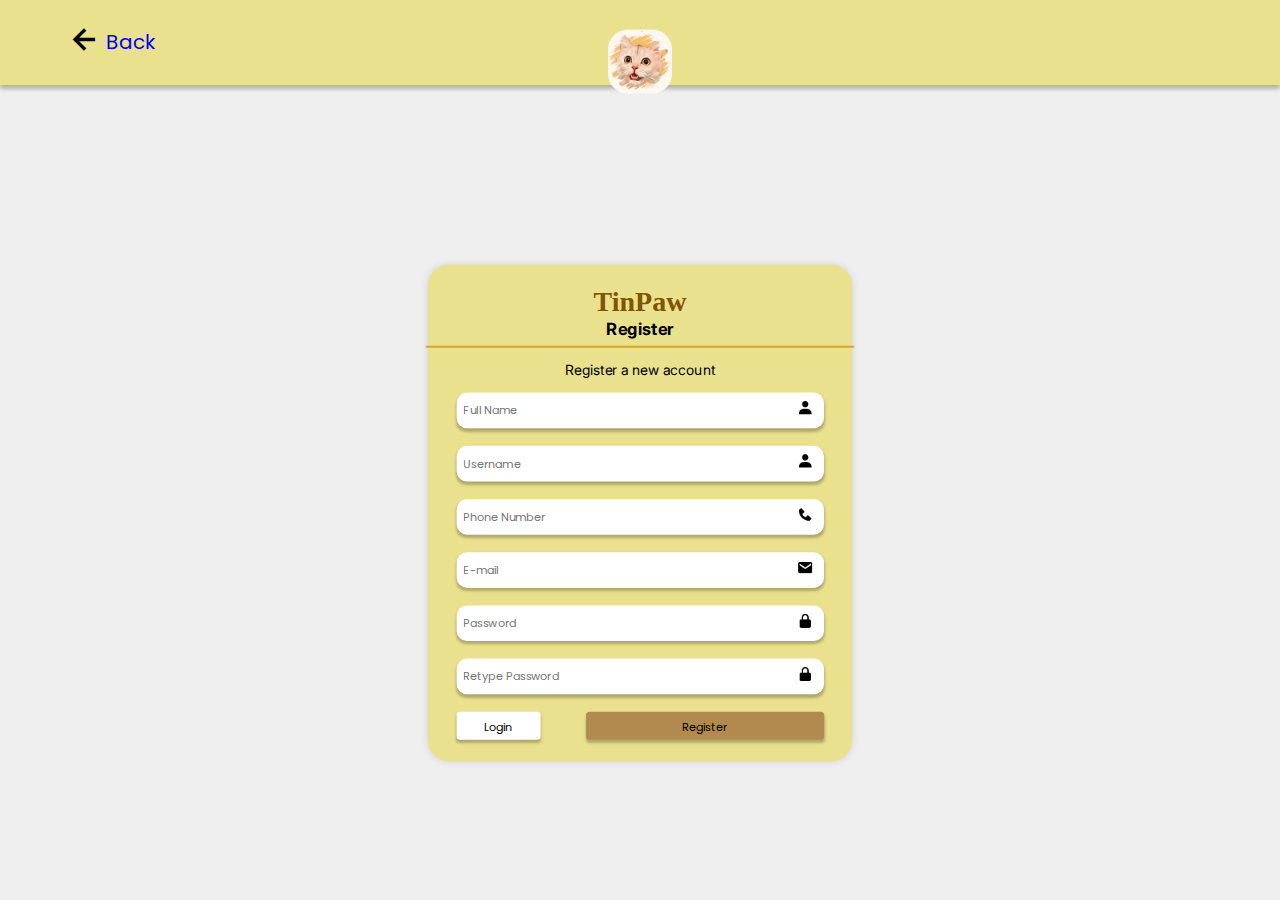
<file: register.html>
<!DOCTYPE html>
<html lang="en">
<head>
    <meta charset="UTF-8">
    <meta name="viewport" content="width=device-width, initial-scale=1.0">
    <title>TinPaw Register</title>
    <link rel="stylesheet" href="asset/css/register.css">
    <!-- font inter-->
    <link rel="preconnect" href="https://fonts.googleapis.com">
    <link rel="preconnect" href="https://fonts.gstatic.com" crossorigin>
    <link href="https://fonts.googleapis.com/css2?family=Inter:wght@100..900&display=swap" rel="stylesheet">
    <link rel="stylesheet" href="https://fonts.googleapis.com/css2?family=Fira+Code:wght@400;700&display=swap">
    <!-- icon -->
    <link href='https://unpkg.com/boxicons@2.0.7/css/boxicons.min.css' rel='stylesheet'>
    <link rel="stylesheet" href="https://cdnjs.cloudflare.com/ajax/libs/animate.css/4.1.1/animate.min.css">

</head>
<body>
    <nav>
        <a href="login.html"><i class='bx bx-left-arrow-alt'  style='font-size: 40px; margin-top: 20px; margin-left: 65px; color: black;'></i></a>
        <p><a href="login.html">Back</a></p>
    </nav>
    <div class="logo-cat">
    <img src="asset/img/logo.png" alt="logo">
    </div>
    <div class="container">
        <div class="header">
            <h1>TinPaw</h1>
        </div>
        <h2>Register</h2>
        <hr>
        <div class="login-box">
            <p>Register a new account</p>
            <div class="input-field">
                <input type="text" placeholder="Full Name">
                <img src="[data-uri]"/>
            </div>
            <div class="input-field">
                <input type="text" placeholder="Username">
                <img src="[data-uri]"/>
            </div>
            <div class="input-field">
                <input type="text" placeholder="Phone Number">
                <img src="[data-uri]"/>
            </div>
            <div class="input-field">
                <input type="text" placeholder="E-mail">
                <img src="[data-uri]"/>
            </div>
            <div class="input-field">
                <input type="text" placeholder="Password">
                <img src="[data-uri]"/>
            </div>
            <div class="input-field">
                <input type="password" placeholder="Retype Password">
                <img src="[data-uri]"/>
            </div>
            <div class="btn-field">
                <a href="login.html"><button class="register-btn">Login</button></a>
                <a href="login.html"><button class="login-btn" type="submit">Register</button></a>
            </div>
        </div>
    </div>
    
</body>
</html>
</file>
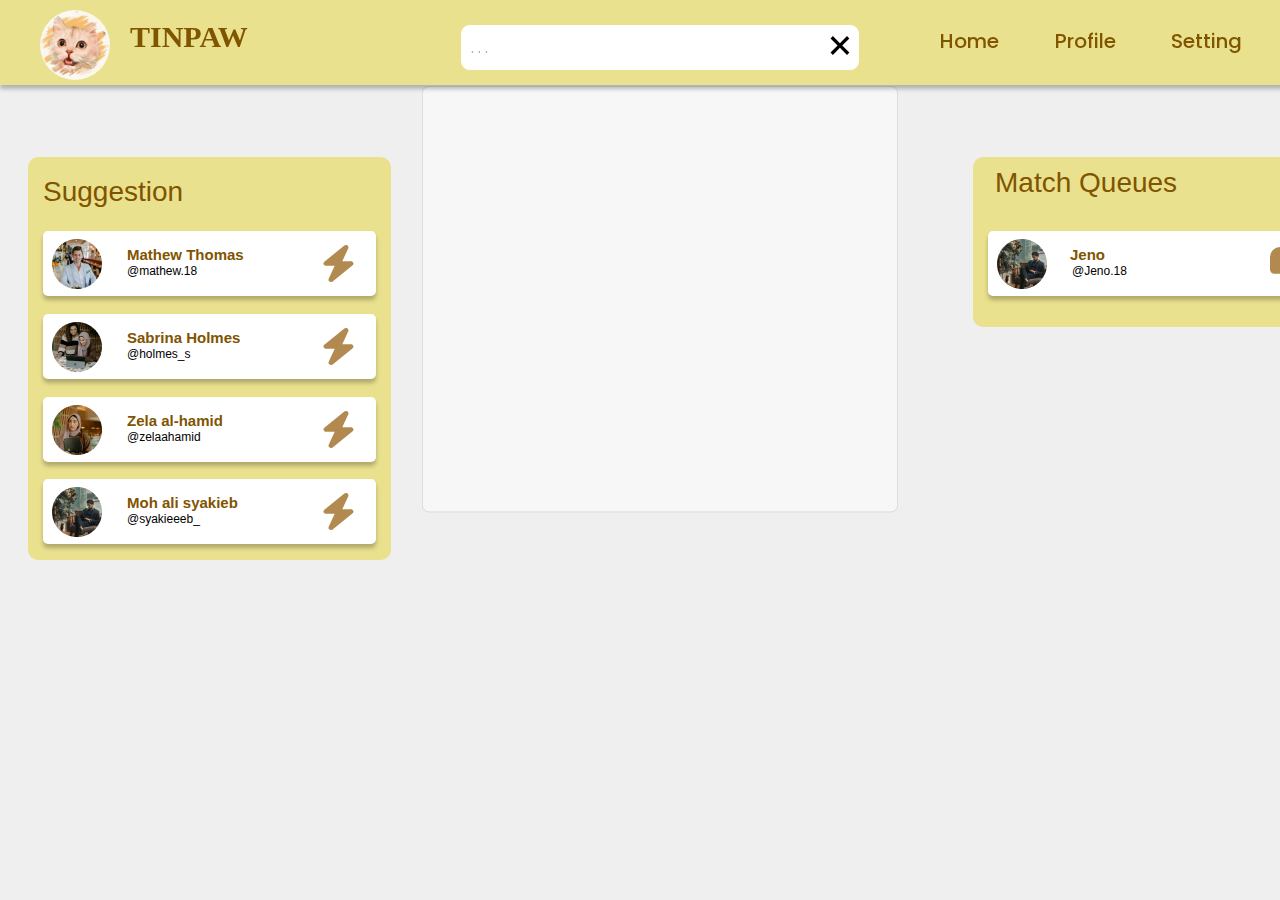
<file: search.html>
<!DOCTYPE html>
<html lang="en">
<head>
    <meta charset="UTF-8">
    <meta name="viewport" content="width=device-width, initial-scale=1.0">
    <title>TinPaw</title>
    <link rel="stylesheet" href="asset/css/search.css">
    <!-- font inter-->
    <link rel="preconnect" href="https://fonts.googleapis.com">
    <link rel="preconnect" href="https://fonts.gstatic.com" crossorigin>
    <link href="https://fonts.googleapis.com/css2?family=Inter:wght@100..900&display=swap" rel="stylesheet">
    <link rel="stylesheet" href="https://fonts.googleapis.com/css2?family=Fira+Code:wght@400;700&display=swap">
    <!-- icon -->
    <link href='https://unpkg.com/boxicons@2.0.7/css/boxicons.min.css' rel='stylesheet'>
    <link rel="stylesheet" href="https://cdnjs.cloudflare.com/ajax/libs/animate.css/4.1.1/animate.min.css">

</head>

    <nav>
        <div class="logo-cat">
            <img src="asset/img/logo.png" alt="logo">
        </div>
        <div class="logo">TINPAW</div>
        
        <div class="search">
          <input type="text" placeholder=". . .">
          <a href="index.html"><i class='bx bx-x'  style='font-size: 40px; margin-top: 20px; margin-left: -40px; color: 
              #000000;'></i></a>
          <div class="home">
          <a href="#"><div class="text-wrapper-17">Home</div></a></div>
          <div class="profil">
          <a href="profil.html"><div class="text-wrapper-17">Profile</div></a></div>
          <div class="setting">
          <a href="general.html"><div class="text-wrapper-17">Setting</div></a></div>
        </div>
    </nav>
    <div class="container">
        <!-- Suggestion  -->
        <div class="suggest-box">
        <div class="text-wrapper-16">Suggestion</div>
        <a href="#"><div class="sug">
          <div class="overlap-group-2">
            <div class="text-wrapper-13">Moh ali syakieb</div>
            <div class="text-wrapper-14">@syakieeeb_</div>
            <img class="match-3" src="asset/icon/match.svg" />
           <img class="foto-2" src="asset/img/suggestion/foto 4.png" />
          </div>
        </div></a>
        <a href="#"><div class="sug-2">
          <div class="overlap-group-2">
            <div class="text-wrapper-13">Zela al-hamid</div>
            <div class="text-wrapper-14">@zelaahamid</div>
            <img class="match-3" src="asset/icon/match.svg" />
            <img class="foto-2" src="asset/img/suggestion/foto 3.png" />
          </div>
        </div></a>
        <a href="#"><div class="sug-3">
          <div class="overlap-group-2">
            <div class="text-wrapper-13">Sabrina Holmes</div>
            <div class="text-wrapper-14">@holmes_s</div>
            <img class="match-3" src="asset/icon/match.svg" />
            <img class="foto-2" src="asset/img/suggestion/foto 2.png" />
          </div>
        </div></a>
        <a href="#"><div class="sug-4">
          <div class="overlap-group-2">
            <div class="text-wrapper-13">Mathew Thomas</div>
            <div class="text-wrapper-14">@mathew.18</div>
            <img class="match-3" src="asset/icon/match.svg" />
            <img class="foto-2" src="asset/img/suggestion/foto 1.png" />
          </div>
        </div></a>
        </div>

        <!-- Match Queues -->

        <div class="match-box">
            <div class="overlap-2">
              <!-- <div class="match-queues">
                <div class="overlap-group-2">
                 <div class="text-wrapper-13">Saleh Badawi</div>
                  <div class="text-wrapper-14">@saleh.18</div>
                  <img class="message-3" src="asset/icon/message.svg" />
                  <img class="foto-2" src="asset/img/match/foto 1-1.png" />
                </div>
              </div>
              <div class="div-wrapper">
                <div class="overlap-group-2">
                  <div class="text-wrapper-13">Felisa dwivanya</div>
                  <div class="text-wrapper-14">@Felisa20</div>
                  <img class="message-3" src="asset/icon/message.svg" />
                  <img class="foto-2" src="asset/img/match/foto 1.png" />
                </div>
              </div>
              <div class="match-queues-2">
                <div class="overlap-group-2">
                  <div class="text-wrapper-13">Davindra</div>
                  <div class="text-wrapper-14">@Davindra.19</div>
                  <img class="message-3" src="asset/icon/message.svg" />
                  <img class="foto-2" src="asset/img/match/foto 1-2.png" />
                </div>
              </div> -->
              <div class="match-queues-3">
                <div class="overlap-group-2">
                <div class="saleh-badawi">Jeno</div>
                <div class="text-wrapper-14">@Jeno.18</div>
                <a href="messages.html"><img class="message-3" src="asset/icon/message.svg" /></a>
                <img class="foto-2" src="asset/img/match/foto 1-3.png" />
                </div>
              </div>
              <div class="text-wrapper-15">Match Queues</div>
            </div>
          </div>

          <!-- posstingan -->
          <div class="box">
            <div class="post">
              <div class="overlap-group">
                
              </div>
            </div>
          </div>
          
       
    
  </div>

    
    
    
</body>
</html>
</file>
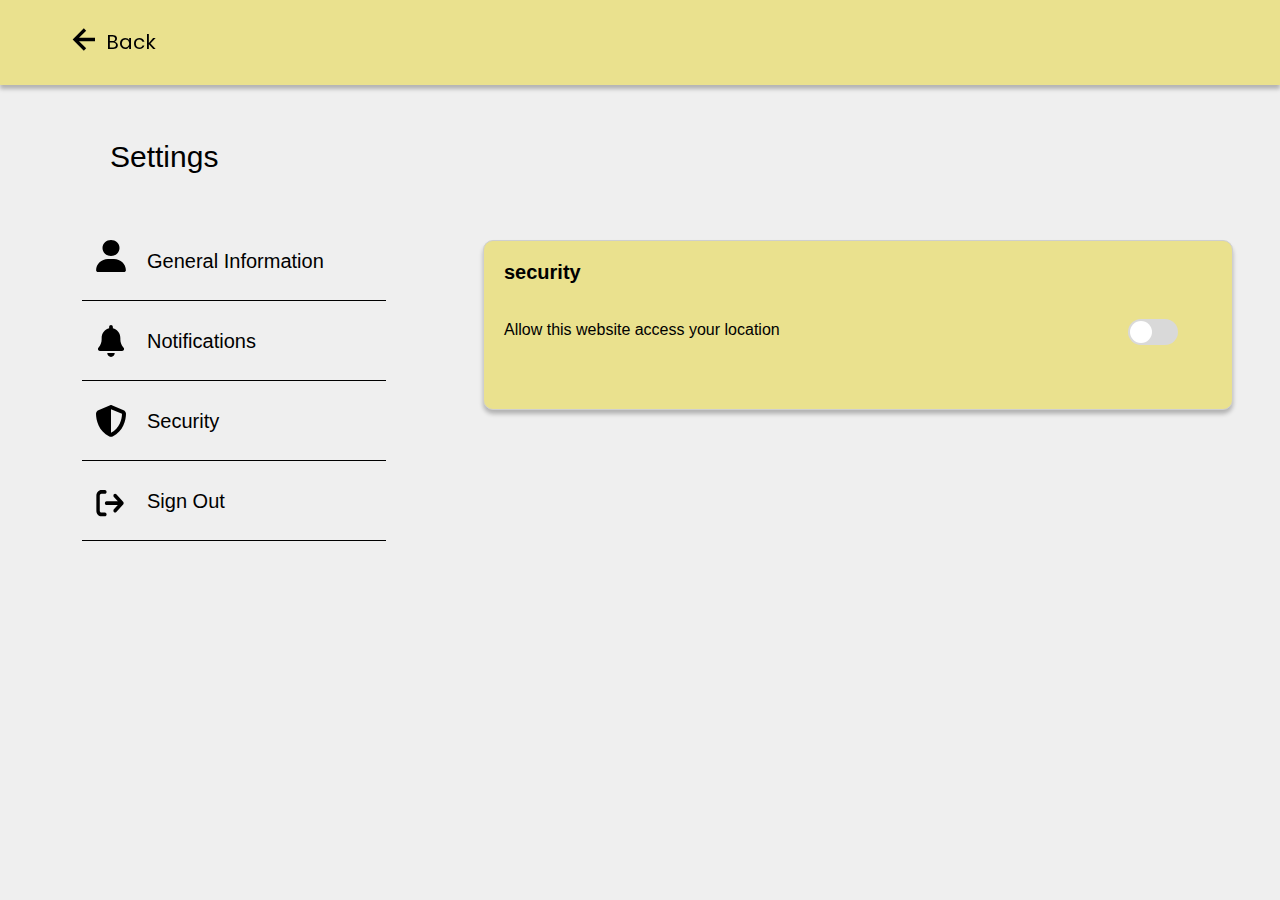
<file: security.html>
<!DOCTYPE html>
<html lang="en">
<head>
    <meta charset="UTF-8">
    <meta name="viewport" content="width=device-width, initial-scale=1.0">
    <title>TinPaw Register</title>
    <link rel="stylesheet" href="asset/css/security.css">
    <!-- font inter-->
    <link rel="preconnect" href="https://fonts.googleapis.com">
    <link rel="preconnect" href="https://fonts.gstatic.com" crossorigin>
    <link href="https://fonts.googleapis.com/css2?family=Inter:wght@100..900&display=swap" rel="stylesheet">
    <link rel="stylesheet" href="https://fonts.googleapis.com/css2?family=Fira+Code:wght@400;700&display=swap">
    <!-- icon -->
    <link href='https://unpkg.com/boxicons@2.0.7/css/boxicons.min.css' rel='stylesheet'>
    <link rel="stylesheet" href="https://cdnjs.cloudflare.com/ajax/libs/animate.css/4.1.1/animate.min.css">
    

</head>
<body>
    <nav>
        <a href="index.html"><i class='bx bx-left-arrow-alt'  style='font-size: 40px; margin-top: 20px; margin-left: 65px; color: black;'></i></a>
        <p><a href="index.html">Back</a></p>
</nav>
<div class="setting">
    <div class="settings2">Settings</div>
    <div class="line-2"></div>
    
  <div class="draf"><a href="general.html">
    <div class="general-information">General Information</div>
    <div class="line-3"></div>
    <svg
  class="user-solid-1-1"
  width="40"
  height="43"
  viewBox="0 0 40 43"
  fill="none"
  xmlns="http://www.w3.org/2000/svg"
  >
<g clip-path="url(#clip0_250_177)">
    <path
      d="M20 21.5C23.031 21.5 25.9379 20.3674 28.0812 18.3514C30.2245 16.3354 31.4286 13.6011 31.4286 10.75C31.4286 7.89892 30.2245 5.16462 28.0812 3.1486C25.9379 1.13259 23.031 0 20 0C16.969 0 14.0621 1.13259 11.9188 3.1486C9.77551 5.16462 8.57143 7.89892 8.57143 10.75C8.57143 13.6011 9.77551 16.3354 11.9188 18.3514C14.0621 20.3674 16.969 21.5 20 21.5ZM15.9196 25.5312C7.125 25.5312 0 32.2332 0 40.5057C0 41.883 1.1875 43 2.65179 43H37.3482C38.8125 43 40 41.883 40 40.5057C40 32.2332 32.875 25.5312 24.0804 25.5312H15.9196Z"
      fill="black"
    />
  </g>
  <defs>
    <clipPath id="clip0_250_177">
      <rect width="40" height="43" fill="white" />
    </clipPath>
  </defs>
    </svg>
  </a>
  </div>
  <div class="draf2"><a href="notifications.html">
    <div class="notifications">Notifications</div>]
    <div class="line-4"></div>
    <svg
  class="bell-solid-1"
  width="36"
  height="44"
  viewBox="0 0 36 44"
  fill="none"
  xmlns="http://www.w3.org/2000/svg"
  >
  <g clip-path="url(#clip0_250_179)">
    <path
      d="M18.0004 0C16.5781 0 15.429 1.22891 15.429 2.75V4.4C9.56291 5.67188 5.14327 11.2234 5.14327 17.875V19.4906C5.14327 23.5297 3.75309 27.4312 1.24595 30.4562L0.651308 31.1695C-0.0236922 31.9773 -0.184407 33.1375 0.225415 34.1258C0.635236 35.1141 1.55934 35.75 2.57184 35.75H33.429C34.4415 35.75 35.3576 35.1141 35.7754 34.1258C36.1933 33.1375 36.0245 31.9773 35.3495 31.1695L34.7549 30.4562C32.2477 27.4312 30.8576 23.5383 30.8576 19.4906V17.875C30.8576 11.2234 26.4379 5.67188 20.5718 4.4V2.75C20.5718 1.22891 19.4227 0 18.0004 0ZM21.6406 42.393C22.6049 41.3617 23.1433 39.9609 23.1433 38.5H18.0004H12.8576C12.8576 39.9609 13.3959 41.3617 14.3602 42.393C15.3245 43.4242 16.6343 44 18.0004 44C19.3665 44 20.6763 43.4242 21.6406 42.393Z"
      fill="black"
    />
  </g>
  <defs>
    <clipPath id="clip0_250_179">
      <rect width="36" height="44" fill="white" />
    </clipPath>
  </defs>
    </svg>
  </a>
  </div>
  <div class="draf3"><a href="security.html">
    <div class="security">Security</div>
    <div class="line-5"></div>
    <svg
  class="shield-halved-solid-1"
  width="45"
  height="45"
  viewBox="0 0 45 45"
  fill="none"
  xmlns="http://www.w3.org/2000/svg"
  >
  <path
    d="M22.5 0C22.9043 0 23.3086 0.0878906 23.6778 0.254883L40.2276 7.27734C42.1612 8.09473 43.6026 10.002 43.5938 12.3047C43.5498 21.0234 39.9639 36.9756 24.8204 44.2266C23.3526 44.9297 21.6475 44.9297 20.1797 44.2266C5.03617 36.9756 1.45024 21.0234 1.40629 12.3047C1.3975 10.002 2.83891 8.09473 4.7725 7.27734L21.3311 0.254883C21.6914 0.0878906 22.0957 0 22.5 0ZM22.5 5.87109V39.0938C34.6289 33.2227 37.8897 20.2236 37.9688 12.4277L22.5 5.87109Z"
    fill="black"
  />
  </svg>
  </a>
  </div>
  <div class="draf4"><a href="sign-out.html">
  <div class="sign-out">Sign Out</div>
  <svg
  class="arrow-right-from-bracket-solid-1"
  width="40"
  height="44"
  viewBox="0 0 40 44"
  fill="none"
  xmlns="http://www.w3.org/2000/svg"
  >
  <path
    d="M39.2656 24.1922C40.2422 23.118 40.2422 21.3734 39.2656 20.2992L29.2656 9.29922C28.2891 8.225 26.7031 8.225 25.7266 9.29922C24.75 10.3734 24.75 12.118 25.7266 13.1922L31.4609 19.5H15C13.6172 19.5 12.5 20.7289 12.5 22.25C12.5 23.7711 13.6172 25 15 25H31.4609L25.7266 31.3078C24.75 32.382 24.75 34.1266 25.7266 35.2008C26.7031 36.275 28.2891 36.275 29.2656 35.2008L39.2656 24.2008V24.1922ZM12.5 8.5C13.8828 8.5 15 7.27109 15 5.75C15 4.22891 13.8828 3 12.5 3H7.5C3.35938 3 0 6.69531 0 11.25V33.25C0 37.8047 3.35938 41.5 7.5 41.5H12.5C13.8828 41.5 15 40.2711 15 38.75C15 37.2289 13.8828 36 12.5 36H7.5C6.11719 36 5 34.7711 5 33.25V11.25C5 9.72891 6.11719 8.5 7.5 8.5H12.5Z"
    fill="black"
  />
  </svg>
  </div>
</a>
</div>




<!-- form -->
<div class="form">
<div class="general">security</div>
<div class="full-name">Allow this website access your location</div>

<div class="btn1">
  <input id="cb-toggle1" type="checkbox" class="hide-me" aria-labelledby="cb-label1">
  <label for="cb-toggle1" class="toggle"></label>
</div>
</div>


    
</body>
</html>
</file>
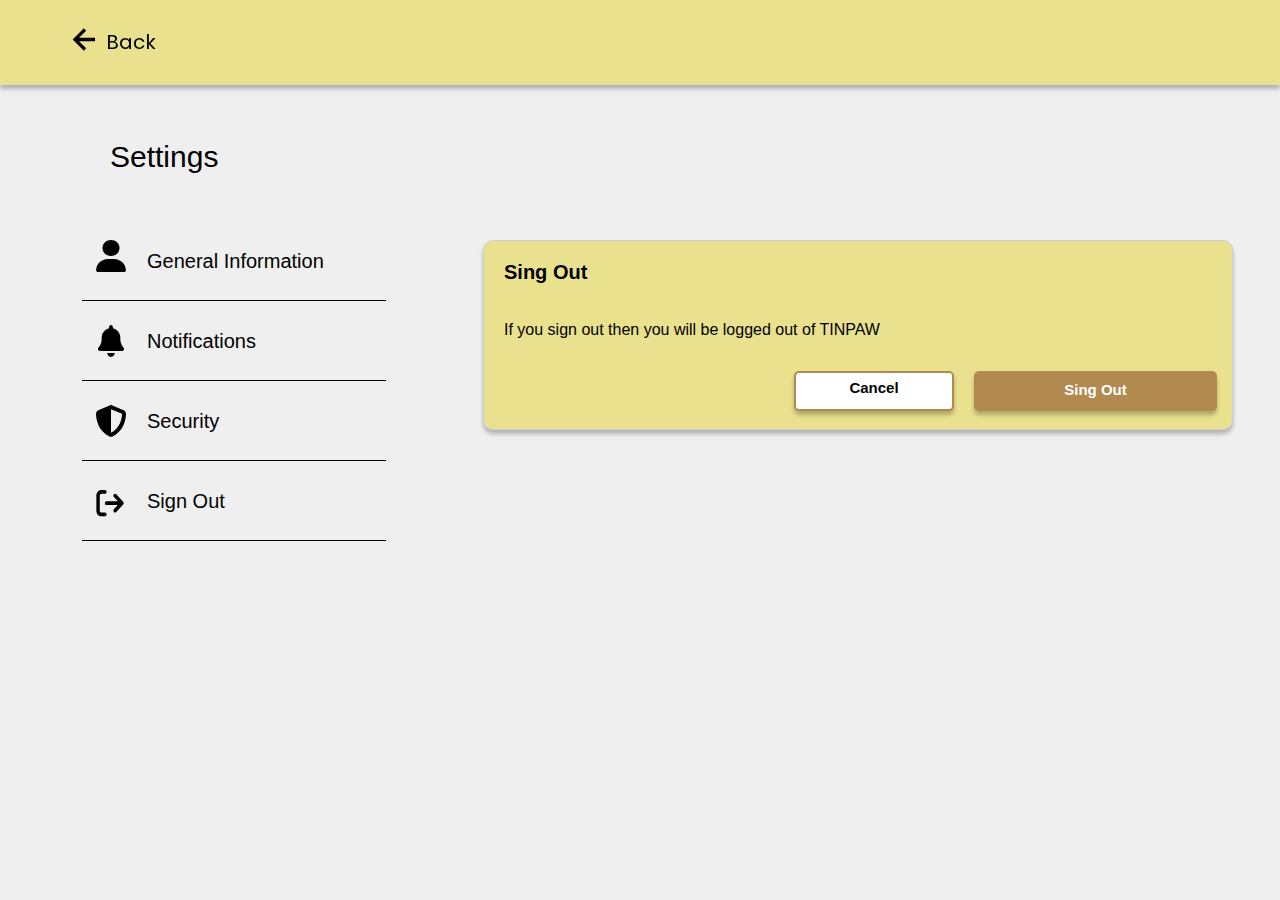
<file: sign-out.html>
<!DOCTYPE html>
<html lang="en">
<head>
    <meta charset="UTF-8">
    <meta name="viewport" content="width=device-width, initial-scale=1.0">
    <title>TinPaw Register</title>
    <link rel="stylesheet" href="asset/css/sign-out.css">
    <!-- font inter-->
    <link rel="preconnect" href="https://fonts.googleapis.com">
    <link rel="preconnect" href="https://fonts.gstatic.com" crossorigin>
    <link href="https://fonts.googleapis.com/css2?family=Inter:wght@100..900&display=swap" rel="stylesheet">
    <link rel="stylesheet" href="https://fonts.googleapis.com/css2?family=Fira+Code:wght@400;700&display=swap">
    <!-- icon -->
    <link href='https://unpkg.com/boxicons@2.0.7/css/boxicons.min.css' rel='stylesheet'>
    <link rel="stylesheet" href="https://cdnjs.cloudflare.com/ajax/libs/animate.css/4.1.1/animate.min.css">
    

</head>
<body>
    <nav>
        <a href="index.html"><i class='bx bx-left-arrow-alt'  style='font-size: 40px; margin-top: 20px; margin-left: 65px; color: black;'></i></a>
        <p><a href="index.html">Back</a></p>
</nav>
<div class="setting">
    <div class="settings2">Settings</div>
    <div class="line-2"></div>
    
  <div class="draf"><a href="general.html">
    <div class="general-information">General Information</div>
    <div class="line-3"></div>
    <svg
  class="user-solid-1-1"
  width="40"
  height="43"
  viewBox="0 0 40 43"
  fill="none"
  xmlns="http://www.w3.org/2000/svg"
  >
<g clip-path="url(#clip0_250_177)">
    <path
      d="M20 21.5C23.031 21.5 25.9379 20.3674 28.0812 18.3514C30.2245 16.3354 31.4286 13.6011 31.4286 10.75C31.4286 7.89892 30.2245 5.16462 28.0812 3.1486C25.9379 1.13259 23.031 0 20 0C16.969 0 14.0621 1.13259 11.9188 3.1486C9.77551 5.16462 8.57143 7.89892 8.57143 10.75C8.57143 13.6011 9.77551 16.3354 11.9188 18.3514C14.0621 20.3674 16.969 21.5 20 21.5ZM15.9196 25.5312C7.125 25.5312 0 32.2332 0 40.5057C0 41.883 1.1875 43 2.65179 43H37.3482C38.8125 43 40 41.883 40 40.5057C40 32.2332 32.875 25.5312 24.0804 25.5312H15.9196Z"
      fill="black"
    />
  </g>
  <defs>
    <clipPath id="clip0_250_177">
      <rect width="40" height="43" fill="white" />
    </clipPath>
  </defs>
    </svg>
  </a>
  </div>
  <div class="draf2"><a href="notifications.html">
    <div class="notifications">Notifications</div>]
    <div class="line-4"></div>
    <svg
  class="bell-solid-1"
  width="36"
  height="44"
  viewBox="0 0 36 44"
  fill="none"
  xmlns="http://www.w3.org/2000/svg"
  >
  <g clip-path="url(#clip0_250_179)">
    <path
      d="M18.0004 0C16.5781 0 15.429 1.22891 15.429 2.75V4.4C9.56291 5.67188 5.14327 11.2234 5.14327 17.875V19.4906C5.14327 23.5297 3.75309 27.4312 1.24595 30.4562L0.651308 31.1695C-0.0236922 31.9773 -0.184407 33.1375 0.225415 34.1258C0.635236 35.1141 1.55934 35.75 2.57184 35.75H33.429C34.4415 35.75 35.3576 35.1141 35.7754 34.1258C36.1933 33.1375 36.0245 31.9773 35.3495 31.1695L34.7549 30.4562C32.2477 27.4312 30.8576 23.5383 30.8576 19.4906V17.875C30.8576 11.2234 26.4379 5.67188 20.5718 4.4V2.75C20.5718 1.22891 19.4227 0 18.0004 0ZM21.6406 42.393C22.6049 41.3617 23.1433 39.9609 23.1433 38.5H18.0004H12.8576C12.8576 39.9609 13.3959 41.3617 14.3602 42.393C15.3245 43.4242 16.6343 44 18.0004 44C19.3665 44 20.6763 43.4242 21.6406 42.393Z"
      fill="black"
    />
  </g>
  <defs>
    <clipPath id="clip0_250_179">
      <rect width="36" height="44" fill="white" />
    </clipPath>
  </defs>
    </svg>
  </a>
  </div>
  <div class="draf3"><a href="security.html">
    <div class="security">Security</div>
    <div class="line-5"></div>
    <svg
  class="shield-halved-solid-1"
  width="45"
  height="45"
  viewBox="0 0 45 45"
  fill="none"
  xmlns="http://www.w3.org/2000/svg"
  >
  <path
    d="M22.5 0C22.9043 0 23.3086 0.0878906 23.6778 0.254883L40.2276 7.27734C42.1612 8.09473 43.6026 10.002 43.5938 12.3047C43.5498 21.0234 39.9639 36.9756 24.8204 44.2266C23.3526 44.9297 21.6475 44.9297 20.1797 44.2266C5.03617 36.9756 1.45024 21.0234 1.40629 12.3047C1.3975 10.002 2.83891 8.09473 4.7725 7.27734L21.3311 0.254883C21.6914 0.0878906 22.0957 0 22.5 0ZM22.5 5.87109V39.0938C34.6289 33.2227 37.8897 20.2236 37.9688 12.4277L22.5 5.87109Z"
    fill="black"
  />
  </svg>
  </a>
  </div>
  <div class="draf4"><a href="#">
  <div class="sign-out">Sign Out</div>
  <svg
  class="arrow-right-from-bracket-solid-1"
  width="40"
  height="44"
  viewBox="0 0 40 44"
  fill="none"
  xmlns="http://www.w3.org/2000/svg"
  >
  <path
    d="M39.2656 24.1922C40.2422 23.118 40.2422 21.3734 39.2656 20.2992L29.2656 9.29922C28.2891 8.225 26.7031 8.225 25.7266 9.29922C24.75 10.3734 24.75 12.118 25.7266 13.1922L31.4609 19.5H15C13.6172 19.5 12.5 20.7289 12.5 22.25C12.5 23.7711 13.6172 25 15 25H31.4609L25.7266 31.3078C24.75 32.382 24.75 34.1266 25.7266 35.2008C26.7031 36.275 28.2891 36.275 29.2656 35.2008L39.2656 24.2008V24.1922ZM12.5 8.5C13.8828 8.5 15 7.27109 15 5.75C15 4.22891 13.8828 3 12.5 3H7.5C3.35938 3 0 6.69531 0 11.25V33.25C0 37.8047 3.35938 41.5 7.5 41.5H12.5C13.8828 41.5 15 40.2711 15 38.75C15 37.2289 13.8828 36 12.5 36H7.5C6.11719 36 5 34.7711 5 33.25V11.25C5 9.72891 6.11719 8.5 7.5 8.5H12.5Z"
    fill="black"
  />
  </svg>
  </div>
</a>
</div>




<!-- form -->
<div class="form">
<div class="general">Sing Out</div>
<div class="full-name">If you sign out then you will be logged out of TINPAW</div>
<a href="login.html"><div class="button-sing_out">Sing Out</div></a>
<a href="sign-out.html"><div class="button-cancel">Cancel</div></a>

</div>


    
</body>
</html>
</file>
<file: asset/css/forgot.css>
@import url('https://fonts.googleapis.com/css2?family=Poppins:wght@400;500;600&display=swap');

* {
    margin: 0;
    padding: 0;
    box-sizing: border-box;
    font-family: 'Poppins', sans-serif;
}

body {
    
    justify-content: center;
    align-items: center;
    background-color: #EFEFEF;
    overflow:scroll;
}

nav {
  display: flex;
  width: 100%;
  height: 85px;
  flex-shrink: 0;
  background: #EAE18E;
  box-shadow: 0px 4px 4px 0px rgba(0, 0, 0, 0.25);
}

nav a {
  display: inline-block; 
}

p a {
  text-decoration: none;
}


nav p{
margin-top: 27px;
margin-left: 1px;
width: 52.448px;
height: 23px;
flex-shrink: 0;
color: #000;
font-family: Inter;
font-size: 20px;
font-style: normal;
font-weight: 400;
line-height: normal;
}


.container {
  position: absolute;
  top: 45%;
  left: 50%;
  transform: translate(-50%, -50%) scale(0.7);
  display: flex;
  flex-direction: column;
  align-items: center;
  padding: 30px;
  border-radius: 30px;
  background: #EAE18E;
  box-shadow: 0 0 10px rgba(0, 0, 0, 0.1);
  width: 606px;
  height: 360px;
  flex-shrink: 0;
}


.logo-cat {
  position:absolute; 
  top: 7%;
  left: 50%;
  transform: translate(-50%, -50%) scale(0.4);
}



.header {
    display: flex;
    align-items: center;
    
}

.logo img {
    width: 80px;
    height: 80px;
    margin-right: 10px;
}

.container h1 {
  color: #805500;
  text-align: center;
  font-family: 'Figma Hand', cursive;
  font-size: 40px;
  font-style: normal;
  font-weight: 700;
  line-height: normal;
}

.container h2 {
  text-align: center;
  font-family: Inter;
  font-size: 24px;
  margin-bottom: 10px;
}

hr {
  width: 112%;
  border: none;
  border-top: 3px solid #d7a833; 
  margin-bottom: 20px;
}

p {
  width: 190px;
  height: 20px;
  flex-shrink: 0;
  color: #FFF;
  text-align: center;
  font-family: Inter;
  font-size: 15px;
  font-style: normal;
  font-weight: 700;
  line-height: normal;
  margin-left: 0px;
  margin-top: 30px; /* Menggeser teks ke kiri sebanyak 5px */
}



.login-box {
    text-align: center;
}

.login-box p {
  color: #000;
  text-align: center;
  font-family: Inter;
  font-size: 20px;
  font-style: normal;
  font-weight: 400;
  line-height: normal;
  margin-bottom: 20px;
}

.input-field {
  border-radius: 15px;
  background: #FFF;
  box-shadow: 0px 4px 4px 0px rgba(0, 0, 0, 0.25);
  width: 525px;
  height: 51px;
  margin-bottom: 25px;
  display: flex; 
}

.input-field input {
  flex: 1;
  border: none;
  outline: none;
  background-color: transparent;
  padding: 10px; 
  font-size: 16px;
}


.input-field img {
  width: 24px;
  height: 24px;
  margin-right: 15px;
  margin-top: 10px;
}

.btn-field {
  align-items: center;
  justify-content: space-between;
  margin-bottom: 15px;
}

.btn-field button {
  padding: 10px 20px;
  border: none;
  border-radius: 5px;
  font-size: 16px;
  cursor: pointer;
}

.login-btn {
  color: #FFF;
  text-align: center;
  font-family: Inter;
  font-size: 15px;
  font-style: normal;
  font-weight: 700;
  line-height: normal;
  width: 340px;
  height: 40px;
  flex-shrink: 0;
  border-radius: 5px;
  background: #B28A4F;
  box-shadow: 0px 4px 4px 0px rgba(0, 0, 0, 0.25);
}
</file>
<file: asset/css/general.css>
@import url('https://fonts.googleapis.com/css2?family=Poppins:wght@400;500;600&display=swap');

* {
    margin: 0;
    padding: 0;
    box-sizing: border-box;
    font-family: 'Poppins', sans-serif;
}

body {
    justify-content: center;
    align-items: center;
    background-color: #EFEFEF;
    overflow:scroll;
}

nav {
  position: fixed;
  display: flex;
  width: 100%;
  height: 85px;
  flex-shrink: 0;
  background: #EAE18E;
  box-shadow: 0px 4px 4px 0px rgba(0, 0, 0, 0.25);
  z-index: 9999;
}

nav a {
  color: black;
  display: inline-block; 
}

p a {
  text-decoration: none;
}


nav p{
margin-top: 27px;
margin-left: 1px;
width: 52.448px;
height: 23px;
flex-shrink: 0;
color: #000;
font-family: Inter;
font-size: 20px;
font-style: normal;
font-weight: 400;
line-height: normal;
}


.settings2 {
  color: #000000;
  text-align: left;
  font-family: "Inter-Medium", sans-serif;
  font-size: 30px;
  font-weight: 500;
  position: absolute;
  left: 110px;
  top: 140px;
}

.general-information {
  color: #000000;
  text-align: left;
  font-family: "Inter-Regular", sans-serif;
  font-size: 20px;
  font-weight: 400;
  position: absolute;
  left: 147px;
  top: 250px;
  width: 239px;
  height: 33px;
}
.security {
  color: #000000;
  text-align: left;
  font-family: "Inter-Regular", sans-serif;
  font-size: 20px;
  font-weight: 400;
  position: absolute;
  left: 147px;
  top: 410px;
  width: 239px;
  height: 33px;
}
.sign-out {
  color: #000000;
  text-align: left;
  font-family: "Inter-Regular", sans-serif;
  font-size: 20px;
  font-weight: 400;
  position: absolute;
  left: 147px;
  top: 490px;
  width: 239px;
  height: 33px;
}
.notifications {
  color: #000000;
  text-align: left;
  font-family: "Inter-Regular", sans-serif;
  font-size: 20px;
  font-weight: 400;
  position: absolute;
  left: 147px;
  top: 330px;
  width: 239px;
  height: 33px;
}

.user-solid-1-1 {
  width: 32px;
  height: 32px;
  position: absolute;
  left: 95px;
  top: 240px;
  overflow: visible;
}
.bell-solid-1 {
  width: 32px;
  height: 32px;
  position: absolute;
  left: 95px;
  top: 325px;
  overflow: visible;
}
.arrow-right-from-bracket-solid-1 {
  width: 30px;
  height: 30px;
  position: absolute;
  left: 95px;
  top: 488px;
  overflow: visible;
}

.shield-halved-solid-1 {
  width: 32px;
  height: 32px;
  position: absolute;
  left: 95px;
  top: 405px;
  overflow: visible;
}

.line-2 {
  border-style: solid;
  border-color: #000000;
  border-width: 1px 0 0 0;
  width: 304.01px;
  height: 0px;
  position: absolute;
  left: 82px;
  top: 300px;
}
.line-3 {
  border-style: solid;
  border-color: #000000;
  border-width: 1px 0 0 0;
  width: 304.01px;
  height: 0px;
  position: absolute;
  left: 82px;
  top: 380px;
}
.line-4 {
  border-style: solid;
  border-color: #000000;
  border-width: 1px 0 0 0;
  width: 304.01px;
  height: 0px;
  position: absolute;
  left: 82px;
  top: 460px;
}
.line-5 {
  border-style: solid;
  border-color: #000000;
  border-width: 1px 0 0 0;
  width: 304.01px;
  height: 0px;
  position: absolute;
  left: 82px;
  top: 540px;
}

.form {
  background: #eae18e;
  border-radius: 10px;
  border-style: solid;
  border-color: #cfcfcf;
  border-width: 1px;
  width: 800px;
  height: 450px;
  position: absolute;
  left: 483px;
  top: 160px;
  box-shadow: 0px 4px 4px 0px rgba(0, 0, 0, 0.25);
}

.general{
  color: #000000;
  text-align: left;
  font-family: "Inter-Bold", sans-serif;
  font-size: 20px;
  font-weight: 700;
  position: absolute;
  left: 500px;
  top: 180px;
  width: 293px;
  height: 33px;
}

.full-name3 {
  background: #ffffff;
  border-radius: 15px;
  width: 755px;
  height: 40px;
  position: absolute;
  left: 500px;
  top: 260px;
  box-shadow: 0px 4px 4px 0px rgba(0, 0, 0, 0.25);
}

.full-name {
  color: #828282;
  text-align: left;
  font-family: "Inter-Medium", sans-serif;
  font-size: 16px;
  font-weight: 500;
  position: absolute;
  left: 515px;
  top: 237px;
  width: 180px;
  height: 31px;
}

.username {
  color: #828282;
  text-align: left;
  font-family: "Inter-Medium", sans-serif;
  font-size: 16px;
  font-weight: 500px;
  position: absolute;
  left: 515px;
  top: 340px;
  width: 198px;
  height: 31px;
}
.phone-number {
  color: #828282;
  text-align: left;
  font-family: "Inter-Medium", sans-serif;
  font-size: 16px;
  font-weight: 500;
  position: absolute;
  left: 930px;
  top: 340px;
  width: 198px;
  height: 31px;
}

.username-input{
  background: #ffffff;
  border-radius: 15px;
  width: 340px;
  height: 40px;
  position: absolute;
  left: 500px;
  top: 360px;
  box-shadow: 0px 4px 4px 0px rgba(0, 0, 0, 0.25);
}

.phone-input{
  background: #ffffff;
  border-radius: 15px;
  width: 350px;
  height: 40px;
  position: absolute;
  left: 900px;
  top: 360px;
  box-shadow: 0px 4px 4px 0px rgba(0, 0, 0, 0.25);
}

.input-email {
  background: #ffffff;
  border-radius: 15px;
  width: 755px;
  height: 40px;
  position: absolute;
  left: 500px;
  top: 460px;
  box-shadow: 0px 4px 4px 0px rgba(0, 0, 0, 0.25);
}

.email {
  color: #828282;
  text-align: left;
  font-family: "Inter-Medium", sans-serif;
  font-size: 16px;
  font-weight: 500;
  position: absolute;
  left: 515px;
  top: 440px;
  width: 180px;
  height: 31px;
}

.change-password {
  color: #be3333;
  text-align: left;
  font-family: "Inter-Medium", sans-serif;
  font-size: 18px;
  font-weight: 500;
  position: absolute;
  left: 515px;
  top: 520px;
  width: 198px;
  height: 31px;
}

.button{
  background: #b28a4f;
  border-radius: 5px;
  width: 340px;
  height: 40px;
  position: absolute;
  left: 727px;
  top: 551px;
  box-shadow: 0px 4px 4px 0px rgba(0, 0, 0, 0.25);
  color: #ffffff;
  text-align: center;
  font-family: "Inter-Bold", sans-serif;
  font-size: 15px;
  font-weight: 700;
  position: absolute;
  padding-top: 10px;
}
</file>
<file: asset/css/GI.css>
@import url('https://fonts.googleapis.com/css2?family=Poppins:wght@400;500;600&display=swap');

* {
    margin: 0;
    padding: 0;
    box-sizing: border-box;
    font-family: 'Poppins', sans-serif;
}

body {
    justify-content: center;
    align-items: center;
    background-color: #EFEFEF;
    overflow:scroll;
}

nav {
  position: fixed;
  display: flex;
  width: 100%;
  height: 85px;
  flex-shrink: 0;
  background: #EAE18E;
  box-shadow: 0px 4px 4px 0px rgba(0, 0, 0, 0.25);
  z-index: 9999;
}

nav a {
  color: black;
  display: inline-block; 
}

p a {
  text-decoration: none;
}


nav p{
margin-top: 27px;
margin-left: 1px;
width: 52.448px;
height: 23px;
flex-shrink: 0;
color: #000;
font-family: Inter;
font-size: 20px;
font-style: normal;
font-weight: 400;
line-height: normal;
}


.settings2 {
  color: #000000;
  text-align: left;
  font-family: "Inter-Medium", sans-serif;
  font-size: 30px;
  font-weight: 500;
  position: absolute;
  left: 110px;
  top: 140px;
}

.general-information {
  color: #000000;
  text-align: left;
  font-family: "Inter-Regular", sans-serif;
  font-size: 20px;
  font-weight: 400;
  position: absolute;
  left: 147px;
  top: 250px;
  width: 239px;
  height: 33px;
}
.security {
  color: #000000;
  text-align: left;
  font-family: "Inter-Regular", sans-serif;
  font-size: 20px;
  font-weight: 400;
  position: absolute;
  left: 147px;
  top: 410px;
  width: 239px;
  height: 33px;
}
.sign-out {
  color: #000000;
  text-align: left;
  font-family: "Inter-Regular", sans-serif;
  font-size: 20px;
  font-weight: 400;
  position: absolute;
  left: 147px;
  top: 490px;
  width: 239px;
  height: 33px;
}
.notifications {
  color: #000000;
  text-align: left;
  font-family: "Inter-Regular", sans-serif;
  font-size: 20px;
  font-weight: 400;
  position: absolute;
  left: 147px;
  top: 330px;
  width: 239px;
  height: 33px;
}

.user-solid-1-1 {
  width: 32px;
  height: 32px;
  position: absolute;
  left: 95px;
  top: 240px;
  overflow: visible;
}
.bell-solid-1 {
  width: 32px;
  height: 32px;
  position: absolute;
  left: 95px;
  top: 325px;
  overflow: visible;
}
.arrow-right-from-bracket-solid-1 {
  width: 30px;
  height: 30px;
  position: absolute;
  left: 95px;
  top: 488px;
  overflow: visible;
}

.shield-halved-solid-1 {
  width: 32px;
  height: 32px;
  position: absolute;
  left: 95px;
  top: 405px;
  overflow: visible;
}

.line-2 {
  border-style: solid;
  border-color: #000000;
  border-width: 1px 0 0 0;
  width: 304.01px;
  height: 0px;
  position: absolute;
  left: 82px;
  top: 300px;
}
.line-3 {
  border-style: solid;
  border-color: #000000;
  border-width: 1px 0 0 0;
  width: 304.01px;
  height: 0px;
  position: absolute;
  left: 82px;
  top: 380px;
}
.line-4 {
  border-style: solid;
  border-color: #000000;
  border-width: 1px 0 0 0;
  width: 304.01px;
  height: 0px;
  position: absolute;
  left: 82px;
  top: 460px;
}
.line-5 {
  border-style: solid;
  border-color: #000000;
  border-width: 1px 0 0 0;
  width: 304.01px;
  height: 0px;
  position: absolute;
  left: 82px;
  top: 540px;
}

.form {
  background: #eae18e;
  border-radius: 10px;
  border-style: solid;
  border-color: #cfcfcf;
  border-width: 1px;
  width: 800px;
  height: 450px;
  position: absolute;
  left: 483px;
  top: 160px;
  box-shadow: 0px 4px 4px 0px rgba(0, 0, 0, 0.25);
}

.general{
  color: #000000;
  text-align: left;
  font-family: "Inter-Bold", sans-serif;
  font-size: 20px;
  font-weight: 700;
  position: absolute;
  left: 500px;
  top: 180px;
  width: 293px;
  height: 33px;
}

.full-name3 {
  background: #ffffff;
  border-radius: 15px;
  width: 755px;
  height: 40px;
  position: absolute;
  left: 500px;
  top: 260px;
  box-shadow: 0px 4px 4px 0px rgba(0, 0, 0, 0.25);
}

.full-name {
  color: #828282;
  text-align: left;
  font-family: "Inter-Medium", sans-serif;
  font-size: 16px;
  font-weight: 500;
  position: absolute;
  left: 515px;
  top: 237px;
  width: 180px;
  height: 31px;
}

.username {
  color: #828282;
  text-align: left;
  font-family: "Inter-Medium", sans-serif;
  font-size: 16px;
  font-weight: 500px;
  position: absolute;
  left: 515px;
  top: 340px;
  width: 198px;
  height: 31px;
}
.phone-number {
  color: #828282;
  text-align: left;
  font-family: "Inter-Medium", sans-serif;
  font-size: 16px;
  font-weight: 500;
  position: absolute;
  left: 930px;
  top: 340px;
  width: 198px;
  height: 31px;
}

.username-input{
  background: #ffffff;
  border-radius: 15px;
  width: 340px;
  height: 40px;
  position: absolute;
  left: 500px;
  top: 360px;
  box-shadow: 0px 4px 4px 0px rgba(0, 0, 0, 0.25);
}

.phone-input{
  background: #ffffff;
  border-radius: 15px;
  width: 350px;
  height: 40px;
  position: absolute;
  left: 900px;
  top: 360px;
  box-shadow: 0px 4px 4px 0px rgba(0, 0, 0, 0.25);
}

.input-email {
  background: #ffffff;
  border-radius: 15px;
  width: 755px;
  height: 40px;
  position: absolute;
  left: 500px;
  top: 460px;
  box-shadow: 0px 4px 4px 0px rgba(0, 0, 0, 0.25);
}

.email {
  color: #828282;
  text-align: left;
  font-family: "Inter-Medium", sans-serif;
  font-size: 16px;
  font-weight: 500;
  position: absolute;
  left: 515px;
  top: 440px;
  width: 180px;
  height: 31px;
}

.change-password {
  color: #be3333;
  text-align: left;
  font-family: "Inter-Medium", sans-serif;
  font-size: 18px;
  font-weight: 500;
  position: absolute;
  left: 515px;
  top: 520px;
  width: 198px;
  height: 31px;
}

.button{
  background: #b28a4f;
  border-radius: 5px;
  width: 340px;
  height: 40px;
  position: absolute;
  left: 727px;
  top: 551px;
  box-shadow: 0px 4px 4px 0px rgba(0, 0, 0, 0.25);
}

.save-changes {
  color: #ffffff;
  text-align: center;
  font-family: "Inter-Bold", sans-serif;
  font-size: 15px;
  font-weight: 700;
  position: absolute;
  left: 816px;
  top: 560px;
  width: 143px;
  height: 18px;
}
</file>
<file: asset/css/style.css>
@import url('https://fonts.googleapis.com/css2?family=Poppins:wght@400;500;600&display=swap');

* {
    margin: 0;
    padding: 0;
    box-sizing: border-box;
    font-family: 'Poppins', sans-serif;
}

body {
    
    justify-content: center;
    align-items: center;
    background-color: #EFEFEF;
    
}

nav {
  width: 100%;
  height: 85px;
  flex-shrink: 0;
  background: #EAE18E;
  box-shadow: 0px 4px 4px 0px rgba(0, 0, 0, 0.25);
}


.container {
  position: absolute;
  top: 65%;
  left: 50%;
  transform: translate(-50%, -50%) scale(0.7);
  display: flex;
  flex-direction: column;
  align-items: center;
  padding: 30px;
  border-radius: 30px;
  background: #EAE18E;
  box-shadow: 0 0 10px rgba(0, 0, 0, 0.1);
  width: 606px;
  height: 432px;
  flex-shrink: 0;
}


.logo-cat {
  position:absolute; 
  top: 30%;
  left: 50%;
  transform: translate(-50%, -50%) scale(0.7);
}



.header {
    display: flex;
    align-items: center;
    
}

.logo img {
    width: 80px;
    height: 80px;
    margin-right: 10px;
}

.container h1 {
  color: #805500;
  text-align: center;
  font-family: 'Figma Hand', cursive;
  font-size: 40px;
  font-style: normal;
  font-weight: 700;
  line-height: normal;
}

.container h2 {
  text-align: center;
  font-family: Inter;
  font-size: 24px;
  margin-bottom: 10px;
}

hr {
  width: 112%;
  border: none;
  border-top: 3px solid #d7a833; 
  margin-bottom: 20px;
}


.login-box {
    text-align: center;
}

.login-box p {
  color: #000;
  text-align: center;
  font-family: Inter;
  font-size: 20px;
  font-style: normal;
  font-weight: 400;
  line-height: normal;
  margin-bottom: 20px;
}

.input-field {
  border-radius: 15px;
  background: #FFF;
  box-shadow: 0px 4px 4px 0px rgba(0, 0, 0, 0.25);
  width: 525px;
  height: 51px;
  margin-bottom: 25px;
  display: flex; 
}

.input-field input {
  flex: 1;
  border: none;
  outline: none;
  background-color: transparent;
  padding: 10px; 
  font-size: 16px;
}


.input-field img {
  width: 24px;
  height: 24px;
  margin-right: 15px;
  margin-top: 10px;
}

.btn-field {
  display: flex;
  justify-content: space-between;
  margin-bottom: 15px;
}

.btn-field button {
  padding: 10px 20px;
  border: none;
  border-radius: 5px;
  font-size: 16px;
  cursor: pointer;
}

.register-btn {
  border-radius: 5px;
  border: 2px solid #B28A4F;
  background: #FFF;
  box-shadow: 0px 4px 4px 0px rgba(0, 0, 0, 0.25);
  width: 120px;
  height: 40px;
  flex-shrink: 0;

}

.login-btn {
  width: 340px;
  height: 40px;
  flex-shrink: 0;
  border-radius: 5px;
  background: #B28A4F;
  box-shadow: 0px 4px 4px 0px rgba(0, 0, 0, 0.25);
}

.forgot-pass {
  width: 161px;
  height: 28px;
  flex-shrink: 0;
  color: #0047FF;
  font-family: Inter;
  font-size: 15px;
  font-style: normal;
  font-weight: 400;
  line-height: normal;
}
</file>
<file: asset/css/messages.css>
* {
    margin: 0;
    padding: 0;
    box-sizing: border-box;
    font-family: 'Poppins', sans-serif;
}

nav {
    position: fixed;
    display: flex;
    width: 100%;
    height: 85px;
    flex-shrink: 0;
    background: #EAE18E;
    box-shadow: 0px 4px 4px 0px rgba(0, 0, 0, 0.25);
    z-index: 9999;
}

nav a {
    color: black;
    display: inline-block; 
}
  
p a {
    text-decoration: none;
}
  
  
nav p{
  margin-top: 27px;
  margin-left: 1px;
  width: 52.448px;
  height: 23px;
  flex-shrink: 0;
  color: #000;
  font-family: Inter;
  font-size: 20px;
  font-style: normal;
  font-weight: 400;
  line-height: normal;
}

.box {
    width: 70px;
    height: 70px;
}

.box .profil-foto {
    margin-top: 7px;
    margin-right: 1px;
    margin-left: 1130px;
    position: absolute;
    width: 70px;
    height: 70px;
    top: 0;
    left: 0;
    object-fit: cover;
}


.label {
    width: 151px;
    height: 23px;
}

.label .text-wrapper {
    margin-top: 30px;
    margin-right: 1px;
    margin-left: 1200px;
    position: absolute;
    width: 151px;
    top: 0;
    left: 0;
    font-family: "Inter-Medium", Helvetica;
    font-weight: 500;
    color: #805400;
    font-size: 20px;
    text-align: center;
    letter-spacing: 0;
    line-height: normal;
    white-space: nowrap;
}

.box {
    width: 1500px;
    height: 1000px;
}

.box .match {
    position: fixed;
    width: 800px;
    height: 550px;
    top: 120px;
    left: 300px;
    background-color: #eae18e;
    border-radius: 10px;
}

.box {
    width: 800px;
    height: 100px;
}

.box .message-box-grey {
    position: absolute;

    width: 750px;
    height:80px;
    top: 10px;
    left: 25px;
    background-color: #e6e6e6;
    box-shadow: 0px 2px 2px #00000040;
}

.box {
    width: 100px;
    height: 100px;
}

.box2 .foto {
    border-radius: 40px;
    position: absolute;
    width: 60px;
    height: 60px;
    top: 10px;
    left: 10px;
    object-fit: cover;
}

.label2 {
    width: 392px;
    height: 60px;
}

.label2 .text-wrapper {
    position: absolute;
    width: 392px;
    top: 10px;
    left: 80px;
    font-family: "Inter-SemiBold", Helvetica;
    font-weight: 600;
    color: #805400;
    font-size: 25px;
    letter-spacing: 0;
    line-height: normal;
}

.label3 {
    width: 180px;
    height: 21px;
}

.label3 .text-wrapper {
    position: absolute;
    width: 180px;
    top: 45px;
    left: 80px;
    font-family: "Inter-Light", Helvetica;
    font-weight: 300;
    color: #000000;
    font-size: 15px;
    letter-spacing: 0;
    line-height: normal;
    white-space: nowrap;
}

.xmark-solid {
    position: relative;
    width: 54px;
    height: 71px;
}

.xmark-solid .vector {
    position: absolute;
    width: 45px;
    height: 44px;
    top: 5px;
    left: 690px;
}

.box1 {
    width: 750px;
    height: 594px;
}

.box1 .chat-box {
    position: absolute;
    width: 750px;
    height: 400px;
    top: 81px;
    left: 0px;
    background-color: #f5f5f5;
    box-shadow: 0px 4px 4px #00000040;
}

.box2 {
    width: 304px;
    height: 52px;
}

.box2 .chat {
    position: absolute;
    width: 304px;
    height: 52px;
    top: 20px;
    left: 420px;
    background-color: #eae18e;
    border-radius: 20px;
}

.label4 {
    width: 180px;
    height: 21px;
}

.label4 .text-wrapper {
    position: absolute;
    width: 180px;
    top: 35px;
    left: 430px;
    font-family: "Inter-Light", Helvetica;
    font-weight: 300;
    color: #000000;
    font-size: 18px;
    letter-spacing: 0;
    line-height: normal;
    white-space: nowrap;
}

.box3 {
    width: 304px;
    height: 52px;
}

.box3 .chat {
    position: absolute;
    width: 304px;
    height: 52px;
    top: 80px;
    left: 20px;
    background-color: #DFDFDF;
    border-radius: 20px;
}

.label5 .text-wrapper {
    position: absolute;
    width: 180px;
    top: 95px;
    left: 35px;
    font-family: "Inter-Light", Helvetica;
    font-weight: 300;
    color: #000000;
    font-size: 18px;
    letter-spacing: 0;
    line-height: normal;
    white-space: nowrap;
}

.box4 .chat {
    position: absolute;
    width: 310px;
    height: 55px;
    top: 140px;
    left: 420px;
    background-color: #eae18e;
    border-radius: 20px;
}

.label6 .text-wrapper {
    position: absolute;
    width: 180px;
    top: 145px;
    left: 430px;
    font-family: "Inter-Light", Helvetica;
    font-weight: 300;
    color: #000000;
    font-size: 18px;
    letter-spacing: 0;
    line-height: normal;
    white-space: nowrap;
}

.box5 .chat {
    position: absolute;
    width: 385px;
    height: 52px;
    top: 200px;
    left: 20px;
    background-color: #DFDFDF;
    border-radius: 20px;
}

.label7 .text-wrapper {
    position: absolute;
    width: 180px;
    top: 205px;
    left: 27px;
    font-family: "Inter-Light", Helvetica;
    font-weight: 300;
    color: #000000;
    font-size: 18px;
    letter-spacing: 0;
    line-height: normal;
    white-space: nowrap;
}

.box6 .chat {
    position: absolute;
    width: 310px;
    height: 55px;
    top: 250px;
    left: 420px;
    background-color: #eae18e;
    border-radius: 20px;
}

.label8 .text-wrapper {
    position: absolute;
    width: 180px;
    top: 255px;
    left: 430px;
    font-family: "Inter-Light", Helvetica;
    font-weight: 300;
    color: #000000;
    font-size: 18px;
    letter-spacing: 0;
    line-height: normal;
    white-space: nowrap
}

.box7 .chat {
    padding-left: 40px;
    background-color: #f5f5f5;
    width: 730px;
    height: 45px;
    top: 350px;
    left: 10px;
    border: 1px black solid;
    border-radius: 30px;
}


.chat::placeholder {
    font-size: 18px; 
    font-family: "Inter-Light", Helvetica;    
}
</file>
<file: asset/css/notification.css>
@import url('https://fonts.googleapis.com/css2?family=Poppins:wght@400;500;600&display=swap');

* {
    margin: 0;
    padding: 0;
    box-sizing: border-box;
    font-family: 'Poppins', sans-serif;
}

body {
    justify-content: center;
    align-items: center;
    background-color: #EFEFEF;
    overflow:scroll;
}

nav {
  position: fixed;
  display: flex;
  width: 100%;
  height: 85px;
  flex-shrink: 0;
  background: #EAE18E;
  box-shadow: 0px 4px 4px 0px rgba(0, 0, 0, 0.25);
  z-index: 9999;
}

nav a {
  color: black;
  display: inline-block; 
}

p a {
  text-decoration: none;
}


nav p{
margin-top: 27px;
margin-left: 1px;
width: 52.448px;
height: 23px;
flex-shrink: 0;
color: #000;
font-family: Inter;
font-size: 20px;
font-style: normal;
font-weight: 400;
line-height: normal;
}


.settings2 {
  color: #000000;
  text-align: left;
  font-family: "Inter-Medium", sans-serif;
  font-size: 30px;
  font-weight: 500;
  position: absolute;
  left: 110px;
  top: 140px;
}

.general-information {
  color: #000000;
  text-align: left;
  font-family: "Inter-Regular", sans-serif;
  font-size: 20px;
  font-weight: 400;
  position: absolute;
  left: 147px;
  top: 250px;
  width: 239px;
  height: 33px;
}
.security {
  color: #000000;
  text-align: left;
  font-family: "Inter-Regular", sans-serif;
  font-size: 20px;
  font-weight: 400;
  position: absolute;
  left: 147px;
  top: 410px;
  width: 239px;
  height: 33px;
}
.sign-out {
  color: #000000;
  text-align: left;
  font-family: "Inter-Regular", sans-serif;
  font-size: 20px;
  font-weight: 400;
  position: absolute;
  left: 147px;
  top: 490px;
  width: 239px;
  height: 33px;
}
.notifications {
  color: #000000;
  text-align: left;
  font-family: "Inter-Regular", sans-serif;
  font-size: 20px;
  font-weight: 400;
  position: absolute;
  left: 147px;
  top: 330px;
  width: 239px;
  height: 33px;
}

.user-solid-1-1 {
  width: 32px;
  height: 32px;
  position: absolute;
  left: 95px;
  top: 240px;
  overflow: visible;
}
.bell-solid-1 {
  width: 32px;
  height: 32px;
  position: absolute;
  left: 95px;
  top: 325px;
  overflow: visible;
}
.arrow-right-from-bracket-solid-1 {
  width: 30px;
  height: 30px;
  position: absolute;
  left: 95px;
  top: 488px;
  overflow: visible;
}

.shield-halved-solid-1 {
  width: 32px;
  height: 32px;
  position: absolute;
  left: 95px;
  top: 405px;
  overflow: visible;
}

.line-2 {
  border-style: solid;
  border-color: #000000;
  border-width: 1px 0 0 0;
  width: 304.01px;
  height: 0px;
  position: absolute;
  left: 82px;
  top: 300px;
}
.line-3 {
  border-style: solid;
  border-color: #000000;
  border-width: 1px 0 0 0;
  width: 304.01px;
  height: 0px;
  position: absolute;
  left: 82px;
  top: 380px;
}
.line-4 {
  border-style: solid;
  border-color: #000000;
  border-width: 1px 0 0 0;
  width: 304.01px;
  height: 0px;
  position: absolute;
  left: 82px;
  top: 460px;
}
.line-5 {
  border-style: solid;
  border-color: #000000;
  border-width: 1px 0 0 0;
  width: 304.01px;
  height: 0px;
  position: absolute;
  left: 82px;
  top: 540px;
}

.form {
  background: #eae18e;
  border-radius: 10px;
  border-style: solid;
  border-color: #cfcfcf;
  border-width: 1px;
  width: 750px;
  height: 250px;
  position: absolute;
  left: 483px;
  top: 240px;
  box-shadow: 0px 4px 4px 0px rgba(0, 0, 0, 0.25);
}

.general{
  color: #000000;
  text-align: left;
  font-family: "Inter-Bold", sans-serif;
  font-size: 20px;
  font-weight: 700;
  position: absolute;
  margin-top: 20px;
  margin-left: 20px;
 
}


.full-name {
  color: #000;
  text-align: left;
  font-family: "Inter-Medium", sans-serif;
  font-size: 16px;
  font:bold;
  font-weight: 500;
  position: absolute;
  margin-top: 80px;
  margin-left: 20px;


}

.username {
  color: #000;
  text-align: left;
  font-family: "Inter-Medium", sans-serif;
  font-size: 16px;
  font:bold;
  font-weight: 500px;
  position: absolute;
  margin-left: 20px;
  margin-top: 150px;

}

.toggle {
  position: relative;
  display: inline-block;
  margin-top: 0.5rem;
  width: 50px;
  height: 26px;
  background-color: hsl(0, 0%, 85%);
  border-radius: 25px;
  cursor: pointer;
  transition: background-color 0.25s ease-in;
}
.toggle::after {
  content: '';
  position: absolute;
  top: 2px;
  left: 2px;
  width: 22px;
  height: 22px;
  background-color: white;
  border-radius: 50%;
  transition: all 0.25s ease-out;
}
#cb-toggle1:checked + .toggle {
  background-color: hsl(0, 0%, 0%);
}
#cb-toggle1:checked + .toggle::after {
  transform: translateX(24px);
}

#cb-toggle2:checked + .toggle {
  background-color: hsl(0, 0%, 0%);
}
#cb-toggle2:checked + .toggle::after {
  transform: translateX(24px);
}

.hide-me {
  opacity: 0;
  height: 0;
  width: 0;
}


.btn1{
  margin-top: 70px;
  margin-left: 640px;
}
.btn2{
  margin-top: 40px;
  margin-left: 640px;
}
</file>
<file: asset/css/register.css>
@import url('https://fonts.googleapis.com/css2?family=Poppins:wght@400;500;600&display=swap');

* {
    margin: 0;
    padding: 0;
    box-sizing: border-box;
    font-family: 'Poppins', sans-serif;
}

body {
    
    justify-content: center;
    align-items: center;
    background-color: #EFEFEF;
    overflow:scroll;
}

nav {
  display: flex;
  width: 100%;
  height: 85px;
  flex-shrink: 0;
  background: #EAE18E;
  box-shadow: 0px 4px 4px 0px rgba(0, 0, 0, 0.25);
}

nav a {
  display: inline-block; 
}

p a {
  text-decoration: none;
}


nav p{
margin-top: 27px;
margin-left: 1px;
width: 52.448px;
height: 23px;
flex-shrink: 0;
color: #000;
font-family: Inter;
font-size: 20px;
font-style: normal;
font-weight: 400;
line-height: normal;
}


.container {
  position: absolute;
  top: 57%;
  left: 50%;
  transform: translate(-50%, -50%) scale(0.7);
  display: flex;
  flex-direction: column;
  align-items: center;
  padding: 30px;
  border-radius: 30px;
  background: #EAE18E;
  box-shadow: 0 0 10px rgba(0, 0, 0, 0.1);
  width: 606px;
  height: 710px;
  flex-shrink: 0;
}


.logo-cat {
  position:absolute; 
  top: 7%;
  left: 50%;
  transform: translate(-50%, -50%) scale(0.4);
}



.header {
    display: flex;
    align-items: center;
    
}

.logo img {
    width: 80px;
    height: 80px;
    margin-right: 10px;
}

.container h1 {
  color: #805500;
  text-align: center;
  font-family: 'Figma Hand', cursive;
  font-size: 40px;
  font-style: normal;
  font-weight: 700;
  line-height: normal;
}

.container h2 {
  text-align: center;
  font-family: Inter;
  font-size: 24px;
  margin-bottom: 10px;
}

hr {
  width: 112%;
  border: none;
  border-top: 3px solid #d7a833; 
  margin-bottom: 20px;
}


.login-box {
    text-align: center;
}

.login-box p {
  color: #000;
  text-align: center;
  font-family: Inter;
  font-size: 20px;
  font-style: normal;
  font-weight: 400;
  line-height: normal;
  margin-bottom: 20px;
}

.input-field {
  border-radius: 15px;
  background: #FFF;
  box-shadow: 0px 4px 4px 0px rgba(0, 0, 0, 0.25);
  width: 525px;
  height: 51px;
  margin-bottom: 25px;
  display: flex; 
}

.input-field input {
  flex: 1;
  border: none;
  outline: none;
  background-color: transparent;
  padding: 10px; 
  font-size: 16px;
}


.input-field img {
  width: 24px;
  height: 24px;
  margin-right: 15px;
  margin-top: 10px;
}

.btn-field {
  display: flex;
  justify-content: space-between;
  margin-bottom: 15px;
}

.btn-field button {
  padding: 10px 20px;
  border: none;
  border-radius: 5px;
  font-size: 16px;
  cursor: pointer;
}

.register-btn {
  border-radius: 5px;
  border: 2px solid #B28A4F;
  background: #FFF;
  box-shadow: 0px 4px 4px 0px rgba(0, 0, 0, 0.25);
  width: 120px;
  height: 40px;
  flex-shrink: 0;

}

.login-btn {
  width: 340px;
  height: 40px;
  flex-shrink: 0;
  border-radius: 5px;
  background: #B28A4F;
  box-shadow: 0px 4px 4px 0px rgba(0, 0, 0, 0.25);
}
</file>
<file: asset/css/search.css>
@import url('https://fonts.googleapis.com/css2?family=Poppins:wght@400;500;600&display=swap');

* {
    margin: 0;
    padding: 0;
    box-sizing: border-box;
    font-family: 'Poppins', sans-serif;
}

body {
    justify-content: center;
    align-items: center;
    background-color: #EFEFEF;
    overflow:scroll;
}

nav {
  z-index: 1000;
  position: fixed;
  display: flex;
  width: 1365px;
  height: 85px;
  flex-shrink: 0;
  background: #EAE18E;
  box-shadow: 0px 4px 4px 0px rgba(0, 0, 0, 0.25);
}

.search {
    display: flex;
    justify-content: center;
    align-items: center;
    order: 2;
    margin-left: 520px;
    margin-right: 10px;
    margin-bottom: 10px;
  }
  
  .search a {
    display: inline-block;
  }
  
  .logo-cat img {
    width: 70px;
    margin-top: 10px;
    height: 70px;
    flex-shrink: 0;
    border-radius: 80px;
    margin-left: 40px;
    order: 1;
  }

  .logo{
  margin-top: 20px;
  margin-left: 20px;
  color: #805500;
  text-align: center;
  font-family: 'Figma Hand', cursive;
  font-size: 30px;
  font-style: normal;
  font-weight: 700;
  line-height: normal;
  }
  
  .home {
  margin-left: 40px;
  width: 140px;
  height: 23px;
  flex-shrink: 0;
  color: #805500;
  text-align: center;
  font-family: Inter;
  font-size: 20px;
  font-style: normal;
  font-weight: 500;
  line-height: normal;
  order: 3;
  }

  .profil {
    margin-left: -30px;
    width: 151px;
    height: 23px;
    flex-shrink: 0;
    color: #805500;
    text-align: center;
    font-family: Inter;
    font-size: 20px;
    font-style: normal;
    font-weight: 500;
    line-height: normal;
    order: 4;
    }

    .setting {
      margin-left: -30px;
      width: 151px;
      height: 23px;
      flex-shrink: 0;
      color: #805500;
      text-align: center;
      font-family: Inter;
      font-size: 20px;
      font-style: normal;
      font-weight: 500;
      line-height: normal;
      order: 5;
      }

      a {
        text-decoration: none; 
        color: #805500;
      }
      
    
  
  

  .container{
    background-color: #eeeeee;
    display: flex;
    flex-direction: row;
    justify-content: center;
    width: 100%;
  flex-direction: column;
  }

  .suggest-box {
    position: fixed;
    width: 363px;
    height: 403px;
    top: 157px;
    left: 28px;
    background-color: #eae18e;
    border-radius: 10px;
  }
  
  .sug {
    top: 479px;
    position: fixed;
    width: 337px;
    height: 65px;
    left: 43px;
  }
  
  .match-3 {
    position: absolute;
    width: 35px;
    height: 37px;
    top: 14px;
    left: 278px;
  }
  
  .sug-2 {
    top: 397px;
    position: fixed;
    width: 337px;
    height: 65px;
    left: 43px;
  }
  
  .sug-3 {
    top: 314px;
    position: fixed;
    width: 337px;
    height: 65px;
    left: 43px;
  }
  
  .sug-4 {
    top: 231px;
    position: fixed;
    width: 337px;
    height: 65px;
    left: 43px;
  }
  
  .text-wrapper-16 {
    position: fixed;
    top: 176px;
    left: 43px;
    font-family: "Inter-Medium", Helvetica;
    font-weight: 500;
    color: #805400;
    font-size: 28px;
    letter-spacing: 0;
    line-height: normal;
  }

  .text-wrapper-13 {
    position: absolute;
    width: 122px;
    top: 15px;
    left: 84px;
    font-family: "Inter-SemiBold", Helvetica;
    font-weight: 600;
    color: #805400;
    font-size: 15px;
    letter-spacing: 0;
    line-height: normal;
    white-space: nowrap;
  }
  
  .text-wrapper-14 {
    position: absolute;
    top: 33px;
    left: 84px;
    font-family: "Inter-Light", Helvetica;
    font-weight: 300;
    color: #000000;
    font-size: 12px;
    letter-spacing: 0;
    line-height: normal;
  }

  .overlap-group-2 {
    position: relative;
    width: 333px;
    height: 65px;
    background-color: #ffffff;
    border-radius: 5px;
    box-shadow: 0px 4px 4px #00000040;
  }

  .foto-2 {
    position: absolute;
    width: 50px;
    height: 50px;
    top: 8px;
    left: 9px;
    object-fit: cover;
  } 
  
   .match-box {
    position: fixed;
    width: 365px;
    height: 170px; /*403px*/
    top: 157px;
    left: 973px;
  }
  
   .overlap-2 {
    width: 363px;
    height: 170px; /*403px*/
    background-color: #eae18e;
    position: relative;
    border-radius: 10px;
  }
  
   .match-queues {
    top: 322px;
    position: absolute;
    width: 337px;
    height: 65px;
    left: 15px;
  }
  
   .overlap-group-2 {
    position: relative;
    width: 333px;
    height: 65px;
    background-color: #ffffff;
    border-radius: 5px;
    box-shadow: 0px 4px 4px #00000040;
  }
  
   .text-wrapper-13 {
    position: absolute;
    width: 122px;
    top: 15px;
    left: 84px;
    font-family: "Inter-SemiBold", Helvetica;
    font-weight: 600;
    color: #805400;
    font-size: 15px;
    letter-spacing: 0;
    line-height: normal;
    white-space: nowrap;
  }
  
   .text-wrapper-14 {
    position: absolute;
    top: 33px;
    left: 84px;
    font-family: "Inter-Light", Helvetica;
    font-weight: 300;
    color: #000000;
    font-size: 12px;
    letter-spacing: 0;
    line-height: normal;
  }
  
   .message-3 {
    position: absolute;
    width: 40px;
    height: 33px;
    top: 16px;
    left: 282px;
  }
  
   .foto-2 {
    position: absolute;
    width: 50px;
    height: 50px;
    top: 8px;
    left: 9px;
    object-fit: cover;
  }
  
   .div-wrapper {
    top: 240px;
    position: absolute;
    width: 337px;
    height: 65px;
    left: 15px;
  }
  
   .match-queues-2 {
    top: 157px;
    position: absolute;
    width: 337px;
    height: 65px;
    left: 15px;
  }
  
   .match-queues-3 {
    top: 74px;
    position: absolute;
    width: 337px;
    height: 65px;
    left: 15px;
  }
  
   .saleh-badawi {
    position: absolute;
    width: 122px;
    top: 15px;
    left: 82px;
    font-family: "Inter-SemiBold", Helvetica;
    font-weight: 600;
    color: #805400;
    font-size: 15px;
    letter-spacing: 0;
    line-height: normal;
    white-space: nowrap;
  }
  
   .text-wrapper-15 {
    position: absolute;
    top: 10px;
    left: 22px;
    font-family: "Inter-Medium", Helvetica;
    font-weight: 500;
    color: #805400;
    font-size: 28px;
    letter-spacing: 0;
    line-height: normal;
  }

.container .post {
  width: 590px;
  top: 1902px;
  position: absolute;
  height: 800px;
  left: 431px;
}

.container .overlap-group {
  width: 578px;
  height: 800px;
  background-color: #f2ebac;
  position: relative;
  border-radius: 10px;
}

.container .text-wrapper {
  position: absolute;
  top: 745px;
  left: 20px;
  font-family: "Inter-Bold", Helvetica;
  font-weight: 700;
  color: #c7457b;
  font-size: 28px;
  letter-spacing: 0;
  line-height: normal;
}

.container .text-wrapper-2 {
  position: absolute;
  top: 697px;
  left: 20px;
  font-family: "Inter-Light", Helvetica;
  font-weight: 300;
  color: #000000;
  font-size: 28px;
  letter-spacing: 0;
  line-height: normal;
}

.container .text-wrapper-3 {
  position: absolute;
  top: 663px;
  left: 20px;
  font-family: "Inter-Light", Helvetica;
  font-weight: 300;
  color: #000000;
  font-size: 28px;
  letter-spacing: 0;
  line-height: normal;
}

.container .text-wrapper-4 {
  position: absolute;
  top: 619px;
  left: 20px;
  font-family: "Inter-Medium", Helvetica;
  font-weight: 500;
  color: #000000;
  font-size: 36px;
  letter-spacing: 0;
  line-height: normal;
}

.container .message {
  position: absolute;
  width: 50px;
  height: 44px;
  top: 562px;
  left: 464px;
}

.container .love {
  top: 558px;
  position: absolute;
  width: 47px;
  height: 47px;
  left: 265px;
}

.container .match {
  position: absolute;
  width: 47px;
  height: 47px;
  top: 558px;
  left: 65px;
}

.container .gambar {
  top: 114px;
  object-fit: cover;
  position: absolute;
  width: 540px;
  height: 415px;
  left: 20px;
}

.container .line {
  position: absolute;
  width: 577px;
  height: 2px;
  top: 83px;
  left: 1px;
  object-fit: cover;
}

.container .text-wrapper-5 {
  position: absolute;
  top: 50px;
  left: 71px;
  font-family: "Inter-Light", Helvetica;
  font-weight: 300;
  color: #000000;
  font-size: 18px;
  letter-spacing: 0;
  line-height: normal;
}

.container .text-wrapper-6 {
  width: 257px;
  top: 17px;
  left: 71px;
  font-size: 25px;
  position: absolute;
  font-family: "Inter-SemiBold", Helvetica;
  font-weight: 600;
  color: #805400;
  letter-spacing: 0;
  line-height: normal;
  white-space: nowrap;
}

.container .profil-foto {
  position: absolute;
  width: 50px;
  height: 50px;
  top: 22px;
  left: 14px;
  object-fit: cover;
}

.container .overlap-wrapper {
  width: 590px;
  top: 1024px;
  position: absolute;
  height: 800px;
  left: 431px;
}

.container .img {
  position: absolute;
  width: 47px;
  height: 47px;
  top: 558px;
  left: 66px;
}

.container .overlap-group-wrapper {
  width: 586px;
  top: 157px;
  position: absolute;
  height: 800px;
  left: 431px;
}

.container .overlap {
  width: 578px;
  height: 800px;
  background-color: #f1eaab;
  position: relative;
  border-radius: 10px;
}

.container .text-wrapper-7 {
  position: absolute;
  top: 749px;
  left: 20px;
  font-family: "Inter-Bold", Helvetica;
  font-weight: 700;
  color: #c7457b;
  font-size: 28px;
  letter-spacing: 0;
  line-height: normal;
}

.container .text-wrapper-8 {
  position: absolute;
  top: 694px;
  left: 20px;
  font-family: "Inter-Light", Helvetica;
  font-weight: 300;
  color: #000000;
  font-size: 28px;
  letter-spacing: 0;
  line-height: normal;
}

.container .text-wrapper-9 {
  position: absolute;
  top: 655px;
  left: 20px;
  font-family: "Inter-Light", Helvetica;
  font-weight: 300;
  color: #000000;
  font-size: 28px;
  letter-spacing: 0;
  line-height: normal;
}

.container .text-wrapper-10 {
  position: absolute;
  top: 609px;
  left: 20px;
  font-family: "Inter-Medium", Helvetica;
  font-weight: 500;
  color: #805400;
  font-size: 36px;
  letter-spacing: 0;
  line-height: normal;
}

.container .message-2 {
  position: absolute;
  width: 50px;
  height: 44px;
  top: 548px;
  left: 473px;
}

.container .love-2 {
  top: 544px;
  position: absolute;
  width: 47px;
  height: 47px;
  left: 265px;
}

.container .match-2 {
  position: absolute;
  width: 47px;
  height: 47px;
  top: 544px;
  left: 47px;
}

.container .gambar-2 {
  top: 107px;
  position: absolute;
  width: 540px;
  height: 415px;
  left: 20px;
}

.container .foto {
  position: absolute;
  width: 318px;
  height: 55px;
  top: 17px;
  left: 14px;
}

.container .profil-foto-2 {
  position: absolute;
  width: 50px;
  height: 50px;
  top: 5px;
  left: 0;
  object-fit: cover;
}

.container .text-wrapper-11 {
  position: absolute;
  top: 33px;
  left: 57px;
  font-family: "Inter-Light", Helvetica;
  font-weight: 300;
  color: #000000;
  font-size: 18px;
  letter-spacing: 0;
  line-height: normal;
}

.container .text-wrapper-12 {
  position: absolute;
  width: 257px;
  top: 0;
  left: 57px;
  font-family: "Inter-SemiBold", Helvetica;
  font-weight: 600;
  color: #805400;
  font-size: 25px;
  letter-spacing: 0;
  line-height: normal;
  white-space: nowrap;
}

.box {
  border-radius: 10px;
  width: 578px;
  height: 800px;
  transform: scale(0.7); /* Mengurangi skala menjadi setengah */
  transform-origin: top left;
  margin-top: 76%;
  margin-left: 33%;
  z-index: 500;
  position: fixed;
}



.box .post {
  position: fixed;
  width: 586px;
  height: 800px;
  top: 0;
  left: 0;
}

.box .overlap-group {
  position: fixed;
  width: 680px;
  height: 609px;
  border-radius: 10px;
  border: 1px solid #CFCFCF;
  background: #F7F7F7;
}



















@media screen and (max-width: 600px) {
  nav {
      height: 60px; /* Sesuaikan tinggi untuk perangkat seluler */
  }

  .logo-cat img {
      width: 45px; /* Ukuran logo yang lebih kecil */
      height: 45px; /* Ukuran logo yang lebih kecil */
  }
  



  .logo{
    font-size: medium;
  }

  .text-wrapper-16 {
      font-size: 16px; /* Ukuran font yang lebih kecil */
  }

  .profil-foto {
      margin-left: 10px; /* Jarak yang lebih kecil dari kiri */
  }
  .box{
    margin-top: 20%;
    margin-left: 10%;
    
  }
  .box1{
    margin-left: 10%;
  }
  .suggest-box {
    display: none;
  }

    /* Hamburger Icon */
  .menu-toggle {
    display: block;
    width: 30px;
    height: 30px;
    margin: 20px;
    cursor: pointer;
  }

  /* Bar 1 */
  .menu-toggle .bar {
    width: 100%;
    height: 2px;
    background-color: #000;
    margin: 6px 0;
    transition: background-color 0.3s ease-in-out;
  }

  /* Bar 2 */
  .menu-toggle .bar:last-child {
    margin-bottom: 0;
  }

  /* Menu Items */
  nav ul {
    display: none;
    list-style-type: none;
    padding: 0;
    margin: 0;
  }

  nav ul li {
    margin-bottom: 10px;
  }

  /* Show Menu when clicked */
  .menu-toggle:checked ~ ul {
    display: block;
  }

  
  
}

.search input[type="text"] {
  padding: 10px;
  margin-top: 20px;
  border: 1px solid #EAE18E;
  border-radius: 10px;
  font-size: 16px;
  width: 400px;
  transition: border-color 0.3s ease;
  margin-left: -75%;
}

.search input[type="text"]:focus {
  border-color: #007BFF;
  outline: none;
}

.search input[type="text"]::placeholder {
  color: #aaa;
}
</file>
<file: asset/css/security.css>
@import url('https://fonts.googleapis.com/css2?family=Poppins:wght@400;500;600&display=swap');

* {
    margin: 0;
    padding: 0;
    box-sizing: border-box;
    font-family: 'Poppins', sans-serif;
}

body {
    justify-content: center;
    align-items: center;
    background-color: #EFEFEF;
    overflow:scroll;
}

nav {
  position: fixed;
  display: flex;
  width: 100%;
  height: 85px;
  flex-shrink: 0;
  background: #EAE18E;
  box-shadow: 0px 4px 4px 0px rgba(0, 0, 0, 0.25);
  z-index: 9999;
}

nav a {
  color: black;
  display: inline-block; 
}

p a {
  text-decoration: none;
}


nav p{
margin-top: 27px;
margin-left: 1px;
width: 52.448px;
height: 23px;
flex-shrink: 0;
color: #000;
font-family: Inter;
font-size: 20px;
font-style: normal;
font-weight: 400;
line-height: normal;
}


.settings2 {
  color: #000000;
  text-align: left;
  font-family: "Inter-Medium", sans-serif;
  font-size: 30px;
  font-weight: 500;
  position: absolute;
  left: 110px;
  top: 140px;
}

.general-information {
  color: #000000;
  text-align: left;
  font-family: "Inter-Regular", sans-serif;
  font-size: 20px;
  font-weight: 400;
  position: absolute;
  left: 147px;
  top: 250px;
  width: 239px;
  height: 33px;
}
.security {
  color: #000000;
  text-align: left;
  font-family: "Inter-Regular", sans-serif;
  font-size: 20px;
  font-weight: 400;
  position: absolute;
  left: 147px;
  top: 410px;
  width: 239px;
  height: 33px;
}
.sign-out {
  color: #000000;
  text-align: left;
  font-family: "Inter-Regular", sans-serif;
  font-size: 20px;
  font-weight: 400;
  position: absolute;
  left: 147px;
  top: 490px;
  width: 239px;
  height: 33px;
}
.notifications {
  color: #000000;
  text-align: left;
  font-family: "Inter-Regular", sans-serif;
  font-size: 20px;
  font-weight: 400;
  position: absolute;
  left: 147px;
  top: 330px;
  width: 239px;
  height: 33px;
}

.user-solid-1-1 {
  width: 32px;
  height: 32px;
  position: absolute;
  left: 95px;
  top: 240px;
  overflow: visible;
}
.bell-solid-1 {
  width: 32px;
  height: 32px;
  position: absolute;
  left: 95px;
  top: 325px;
  overflow: visible;
}
.arrow-right-from-bracket-solid-1 {
  width: 30px;
  height: 30px;
  position: absolute;
  left: 95px;
  top: 488px;
  overflow: visible;
}

.shield-halved-solid-1 {
  width: 32px;
  height: 32px;
  position: absolute;
  left: 95px;
  top: 405px;
  overflow: visible;
}

.line-2 {
  border-style: solid;
  border-color: #000000;
  border-width: 1px 0 0 0;
  width: 304.01px;
  height: 0px;
  position: absolute;
  left: 82px;
  top: 300px;
}
.line-3 {
  border-style: solid;
  border-color: #000000;
  border-width: 1px 0 0 0;
  width: 304.01px;
  height: 0px;
  position: absolute;
  left: 82px;
  top: 380px;
}
.line-4 {
  border-style: solid;
  border-color: #000000;
  border-width: 1px 0 0 0;
  width: 304.01px;
  height: 0px;
  position: absolute;
  left: 82px;
  top: 460px;
}
.line-5 {
  border-style: solid;
  border-color: #000000;
  border-width: 1px 0 0 0;
  width: 304.01px;
  height: 0px;
  position: absolute;
  left: 82px;
  top: 540px;
}

.form {
  background: #eae18e;
  border-radius: 10px;
  border-style: solid;
  border-color: #cfcfcf;
  border-width: 1px;
  width: 750px;
  height: 170px;
  position: absolute;
  left: 483px;
  top: 240px;
  box-shadow: 0px 4px 4px 0px rgba(0, 0, 0, 0.25);
}

.general{
  color: #000000;
  text-align: left;
  font-family: "Inter-Bold", sans-serif;
  font-size: 20px;
  font-weight: 700;
  position: absolute;
  margin-top: 20px;
  margin-left: 20px;
 
}


.full-name {
  color: #000;
  text-align: left;
  font-family: "Inter-Medium", sans-serif;
  font-size: 16px;
  font:bold;
  font-weight: 500;
  position: absolute;
  margin-top: 80px;
  margin-left: 20px;


}

.username {
  color: #000;
  text-align: left;
  font-family: "Inter-Medium", sans-serif;
  font-size: 16px;
  font:bold;
  font-weight: 500px;
  position: absolute;
  margin-left: 20px;
  margin-top: 150px;

}

.toggle {
  position: relative;
  display: inline-block;
  margin-top: 0.5rem;
  width: 50px;
  height: 26px;
  background-color: hsl(0, 0%, 85%);
  border-radius: 25px;
  cursor: pointer;
  transition: background-color 0.25s ease-in;
}
.toggle::after {
  content: '';
  position: absolute;
  top: 2px;
  left: 2px;
  width: 22px;
  height: 22px;
  background-color: white;
  border-radius: 50%;
  transition: all 0.25s ease-out;
}
#cb-toggle1:checked + .toggle {
  background-color: hsl(0, 0%, 0%);
}
#cb-toggle1:checked + .toggle::after {
  transform: translateX(24px);
}



.hide-me {
  opacity: 0;
  height: 0;
  width: 0;
}


.btn1{
  margin-top: 70px;
  margin-left: 640px;
}
.btn2{
  margin-top: 40px;
  margin-left: 640px;
}
</file>
<file: asset/css/sign-out.css>
@import url('https://fonts.googleapis.com/css2?family=Poppins:wght@400;500;600&display=swap');

* {
    margin: 0;
    padding: 0;
    box-sizing: border-box;
    font-family: 'Poppins', sans-serif;
}

body {
    justify-content: center;
    align-items: center;
    background-color: #EFEFEF;
    overflow:scroll;
}

nav {
  position: fixed;
  display: flex;
  width: 100%;
  height: 85px;
  flex-shrink: 0;
  background: #EAE18E;
  box-shadow: 0px 4px 4px 0px rgba(0, 0, 0, 0.25);
  z-index: 9999;
}

nav a {
  color: black;
  display: inline-block; 
}

p a {
  text-decoration: none;
}


nav p{
margin-top: 27px;
margin-left: 1px;
width: 52.448px;
height: 23px;
flex-shrink: 0;
color: #000;
font-family: Inter;
font-size: 20px;
font-style: normal;
font-weight: 400;
line-height: normal;
}


.settings2 {
  color: #000000;
  text-align: left;
  font-family: "Inter-Medium", sans-serif;
  font-size: 30px;
  font-weight: 500;
  position: absolute;
  left: 110px;
  top: 140px;
}

.general-information {
  color: #000000;
  text-align: left;
  font-family: "Inter-Regular", sans-serif;
  font-size: 20px;
  font-weight: 400;
  position: absolute;
  left: 147px;
  top: 250px;
  width: 239px;
  height: 33px;
}
.security {
  color: #000000;
  text-align: left;
  font-family: "Inter-Regular", sans-serif;
  font-size: 20px;
  font-weight: 400;
  position: absolute;
  left: 147px;
  top: 410px;
  width: 239px;
  height: 33px;
}
.sign-out {
  color: #000000;
  text-align: left;
  font-family: "Inter-Regular", sans-serif;
  font-size: 20px;
  font-weight: 400;
  position: absolute;
  left: 147px;
  top: 490px;
  width: 239px;
  height: 33px;
}
.notifications {
  color: #000000;
  text-align: left;
  font-family: "Inter-Regular", sans-serif;
  font-size: 20px;
  font-weight: 400;
  position: absolute;
  left: 147px;
  top: 330px;
  width: 239px;
  height: 33px;
}

.user-solid-1-1 {
  width: 32px;
  height: 32px;
  position: absolute;
  left: 95px;
  top: 240px;
  overflow: visible;
}
.bell-solid-1 {
  width: 32px;
  height: 32px;
  position: absolute;
  left: 95px;
  top: 325px;
  overflow: visible;
}
.arrow-right-from-bracket-solid-1 {
  width: 30px;
  height: 30px;
  position: absolute;
  left: 95px;
  top: 488px;
  overflow: visible;
}

.shield-halved-solid-1 {
  width: 32px;
  height: 32px;
  position: absolute;
  left: 95px;
  top: 405px;
  overflow: visible;
}

.line-2 {
  border-style: solid;
  border-color: #000000;
  border-width: 1px 0 0 0;
  width: 304.01px;
  height: 0px;
  position: absolute;
  left: 82px;
  top: 300px;
}
.line-3 {
  border-style: solid;
  border-color: #000000;
  border-width: 1px 0 0 0;
  width: 304.01px;
  height: 0px;
  position: absolute;
  left: 82px;
  top: 380px;
}
.line-4 {
  border-style: solid;
  border-color: #000000;
  border-width: 1px 0 0 0;
  width: 304.01px;
  height: 0px;
  position: absolute;
  left: 82px;
  top: 460px;
}
.line-5 {
  border-style: solid;
  border-color: #000000;
  border-width: 1px 0 0 0;
  width: 304.01px;
  height: 0px;
  position: absolute;
  left: 82px;
  top: 540px;
}

.form {
  background: #eae18e;
  border-radius: 10px;
  border-style: solid;
  border-color: #cfcfcf;
  border-width: 1px;
  width: 750px;
  height: 190px;
  position: absolute;
  left: 483px;
  top: 240px;
  box-shadow: 0px 4px 4px 0px rgba(0, 0, 0, 0.25);
}

.general{
  color: #000000;
  text-align: left;
  font-family: "Inter-Bold", sans-serif;
  font-size: 20px;
  font-weight: 700;
  position: absolute;
  margin-top: 20px;
  margin-left: 20px;
 
}


.full-name {
  color: #000;
  text-align: left;
  font-family: "Inter-Medium", sans-serif;
  font-size: 16px;
  font:bold;
  font-weight: 500;
  position: absolute;
  margin-top: 80px;
  margin-left: 20px;


}

.username {
  color: #000;
  text-align: left;
  font-family: "Inter-Medium", sans-serif;
  font-size: 16px;
  font:bold;
  font-weight: 500px;
  position: absolute;
  margin-left: 20px;
  margin-top: 150px;

}

.button-sing_out{
    border-radius: 5px;
    background: #B28A4F;
    box-shadow: 0px 4px 4px 0px rgba(0, 0, 0, 0.25);
    width: 243px;
    height: 40px;
    position: absolute;
    color: #ffffff;
    text-align: center;
    font-family: "Inter-Bold", sans-serif;
    font-size: 15px;
    font-weight: 700;
    position: absolute;
    padding-top: 10px;
    margin-top: 130px;
    margin-left: 490px;
  }

  .button-cancel{
    
   
    width: 160px;
    height: 40px;
    position: absolute;
    border-radius: 5px;
    border: 2px solid #B28A4F;
    background: #FFF;
    box-shadow: 0px 4px 4px 0px rgba(0, 0, 0, 0.25);
    color: #050505;
    text-align: center;
    font-family: "Inter-Bold", sans-serif;
    font-size: 15px;
    font-weight: 700;
    position: absolute;
    padding-top: 6px;
    margin-top: 130px;
    margin-left: 310px;
  }
</file>
